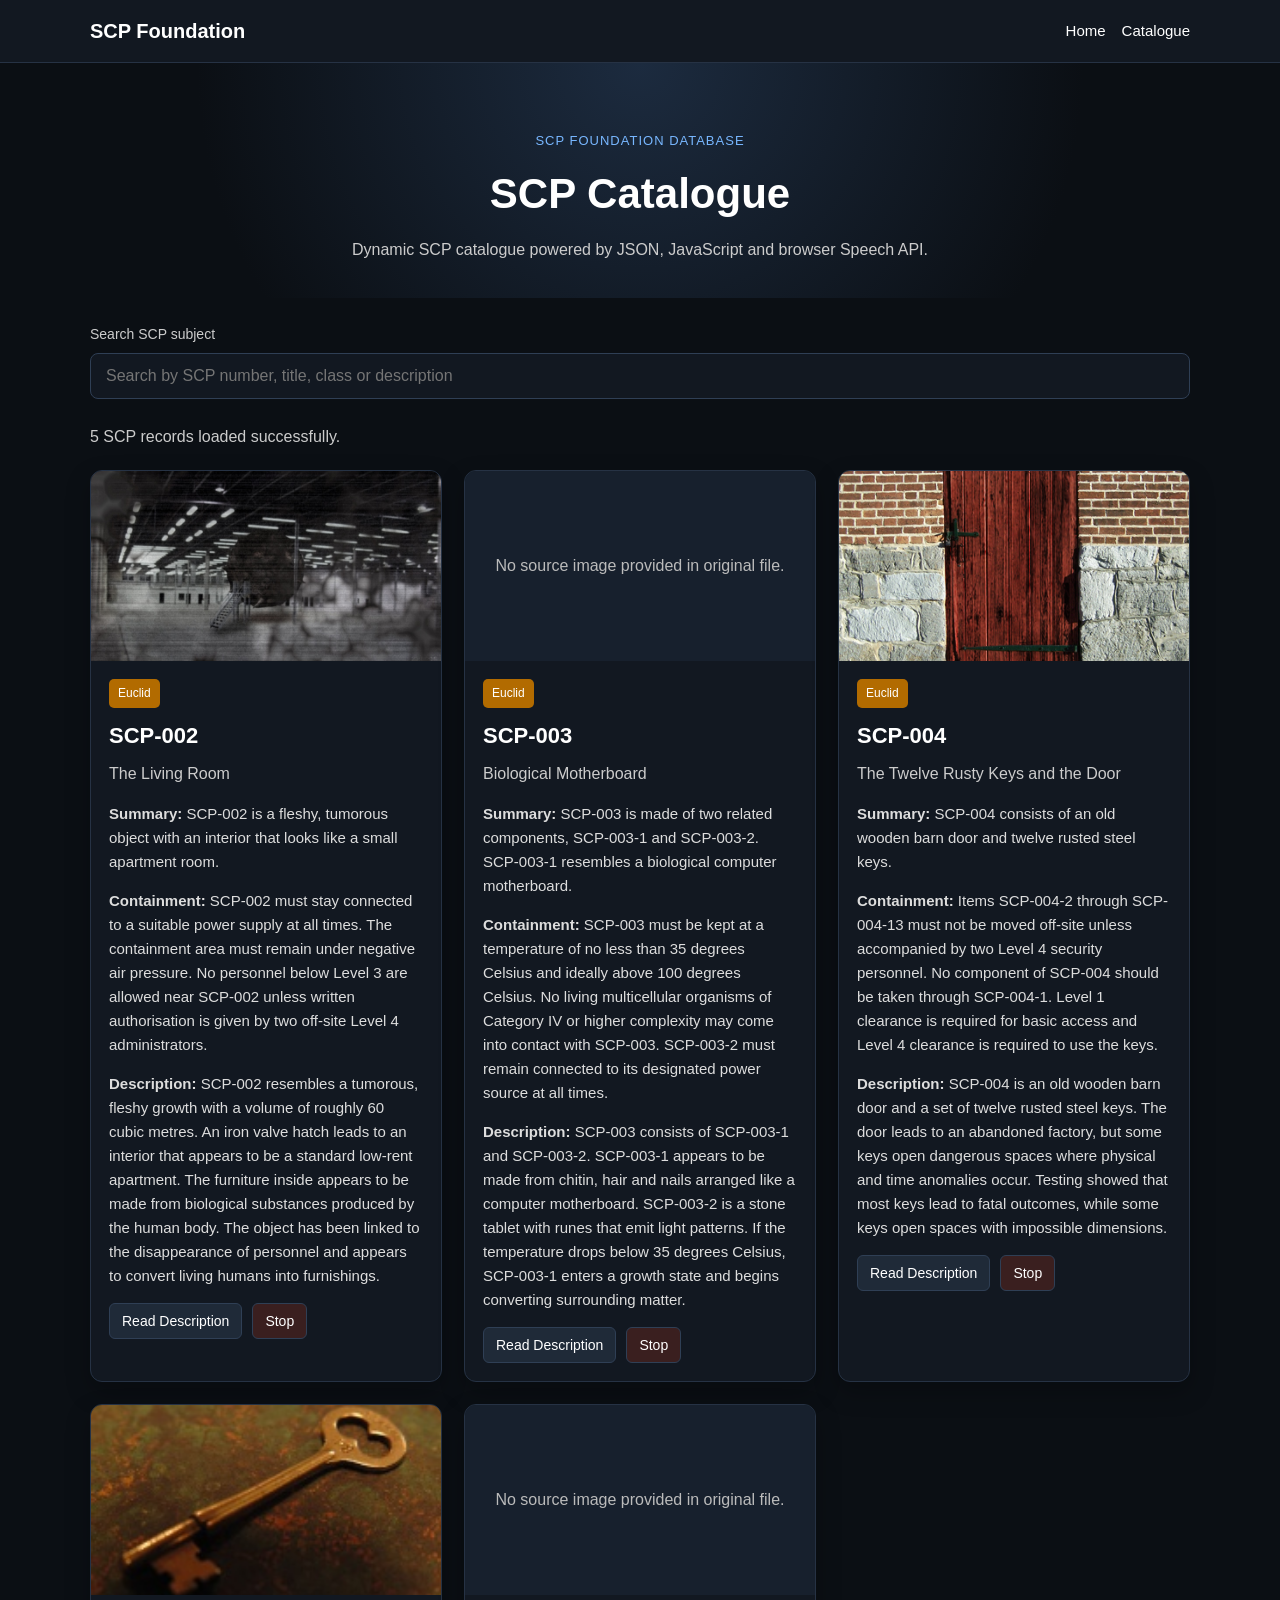
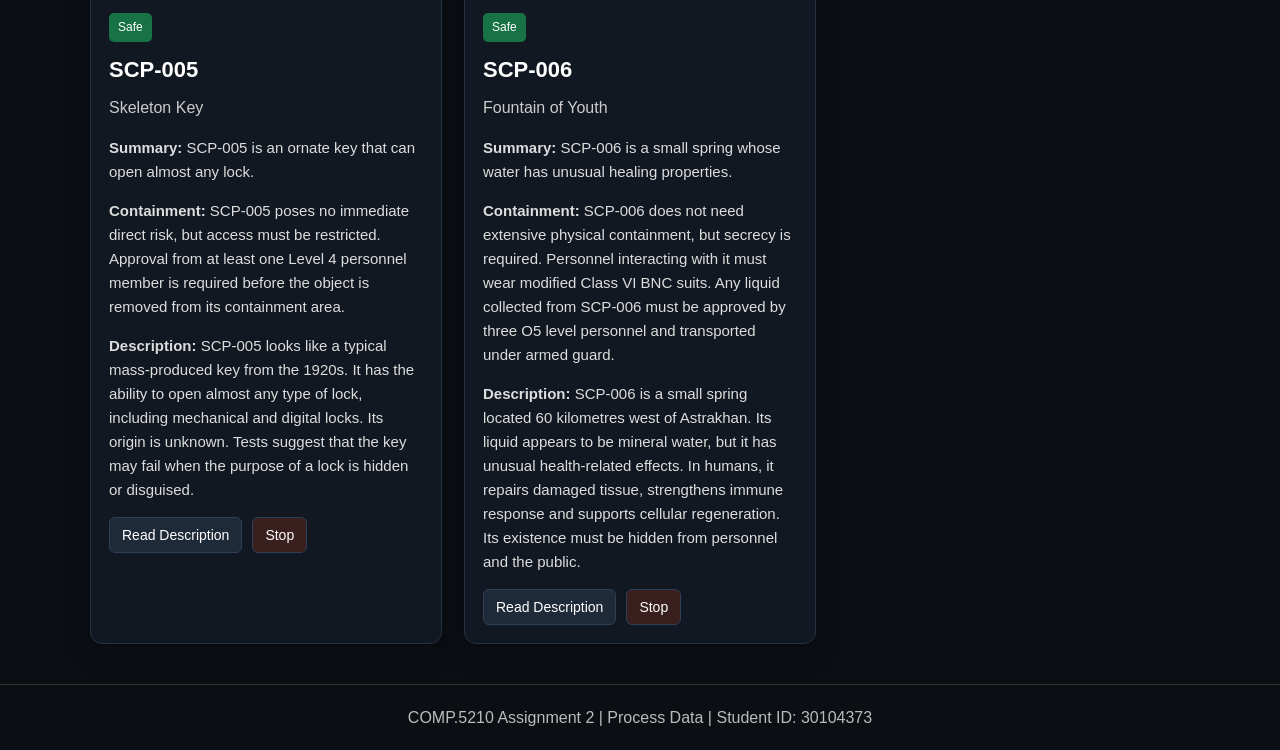
<file: index.html>
<!DOCTYPE html>
<html lang="en">
<head>
  <meta charset="UTF-8">
  <meta name="viewport" content="width=device-width, initial-scale=1.0">
  <title>SCP Foundation Catalogue</title>
  <meta name="description" content="Modern SCP catalogue using JSON, JavaScript and Speech API">
  <link rel="stylesheet" href="css/style.css">
</head>

<body>

<header class="site-header">
  <div class="container header-row">
    <a class="brand" href="index.html">SCP Foundation</a>

    <button class="menu-toggle" type="button" aria-label="Open navigation" aria-expanded="false">
      Menu
    </button>

    <nav class="site-nav">
      <ul>
        <li><a href="index.html">Home</a></li>
        <li><a href="#scp-container">Catalogue</a></li>
      </ul>
    </nav>
  </div>
</header>

<main>
  <section class="hero">
    <div class="container">
      <p class="eyebrow">SCP Foundation Database</p>
      <h1>SCP Catalogue</h1>
      <p class="lead">
        Dynamic SCP catalogue powered by JSON, JavaScript and browser Speech API.
      </p>
    </div>
  </section>

  <section class="container controls-section">
    <label for="searchInput" class="search-label">Search SCP subject</label>
    <input 
      type="search" 
      id="searchInput" 
      class="search-input" 
      placeholder="Search by SCP number, title, class or description"
    >
  </section>

  <section class="container">
    <div id="statusMessage" class="status-message">Loading SCP records...</div>
    <div class="cards" id="scp-container"></div>
  </section>
</main>

<footer class="site-footer">
  <div class="container">
    COMP.5210 Assignment 2 | Process Data | Student ID: 30104373
  </div>
</footer>

<script src="js/script.js"></script>

</body>
</html>
</file>
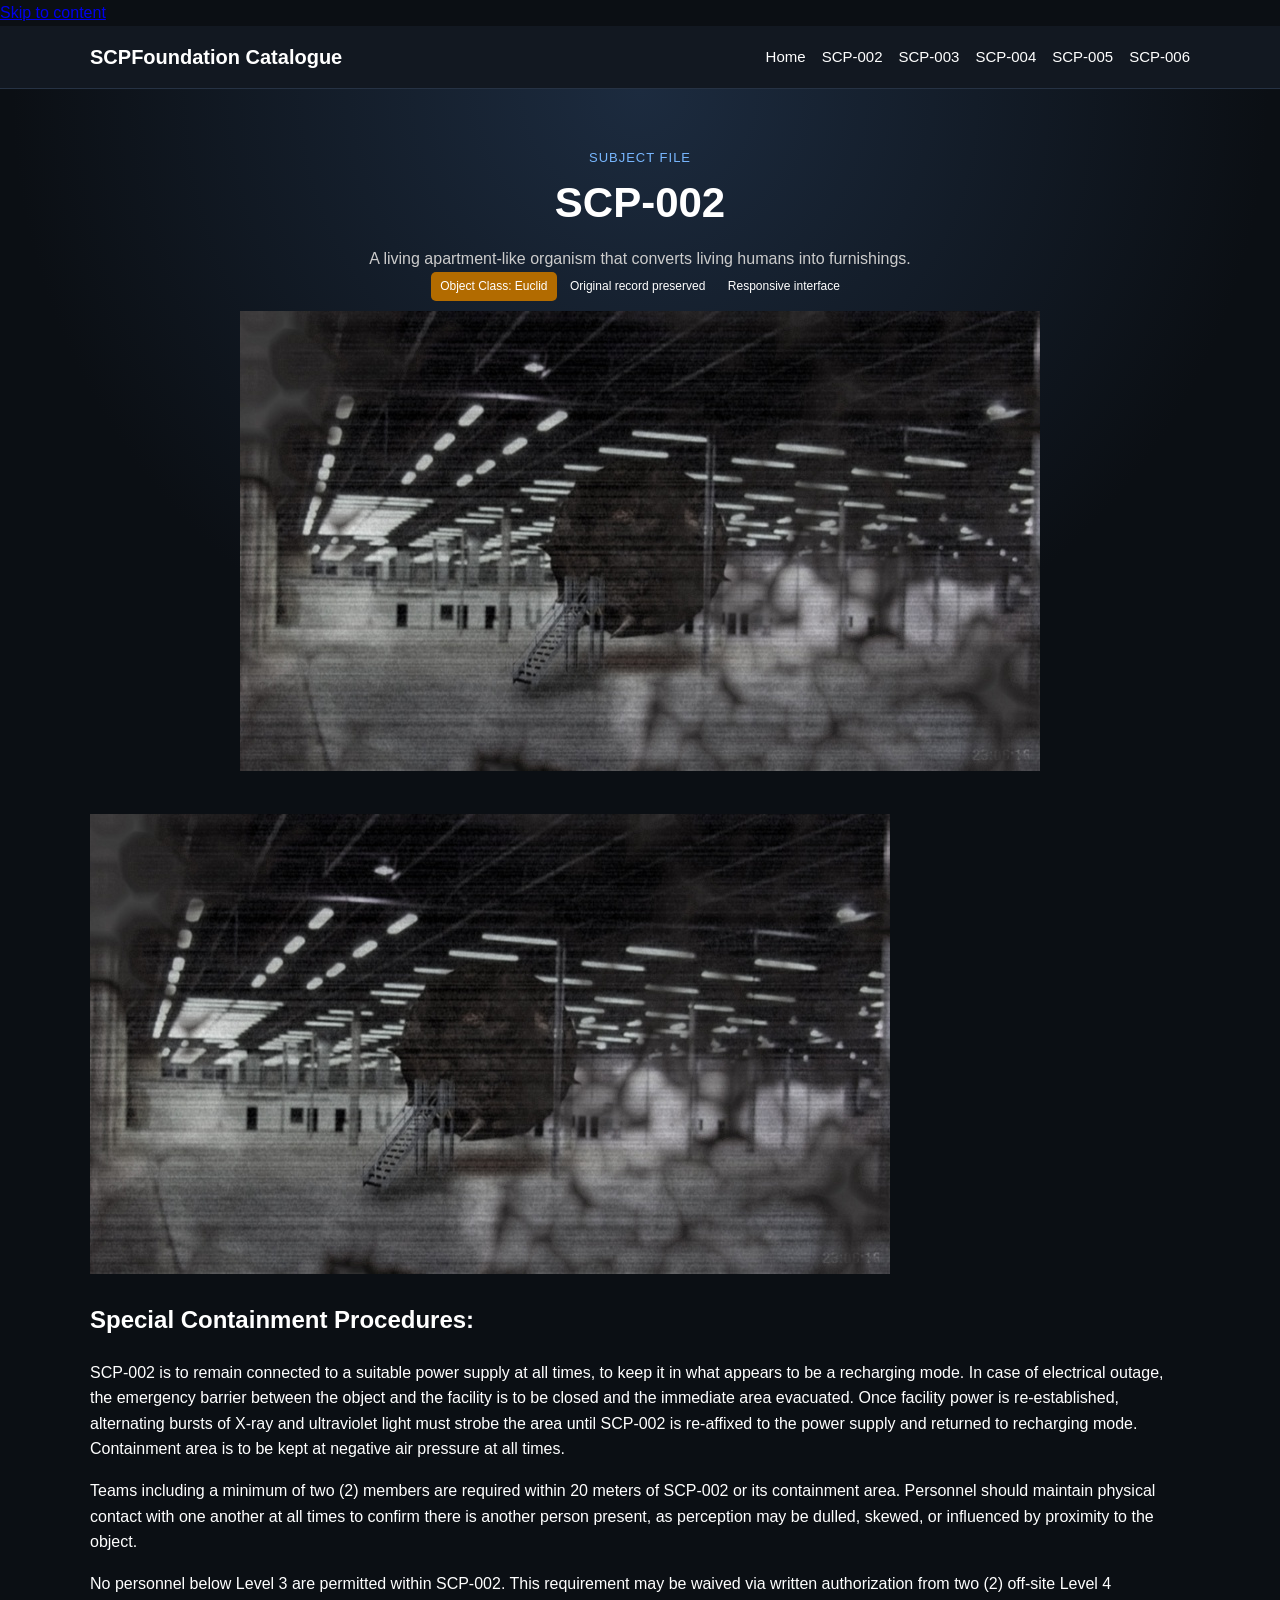
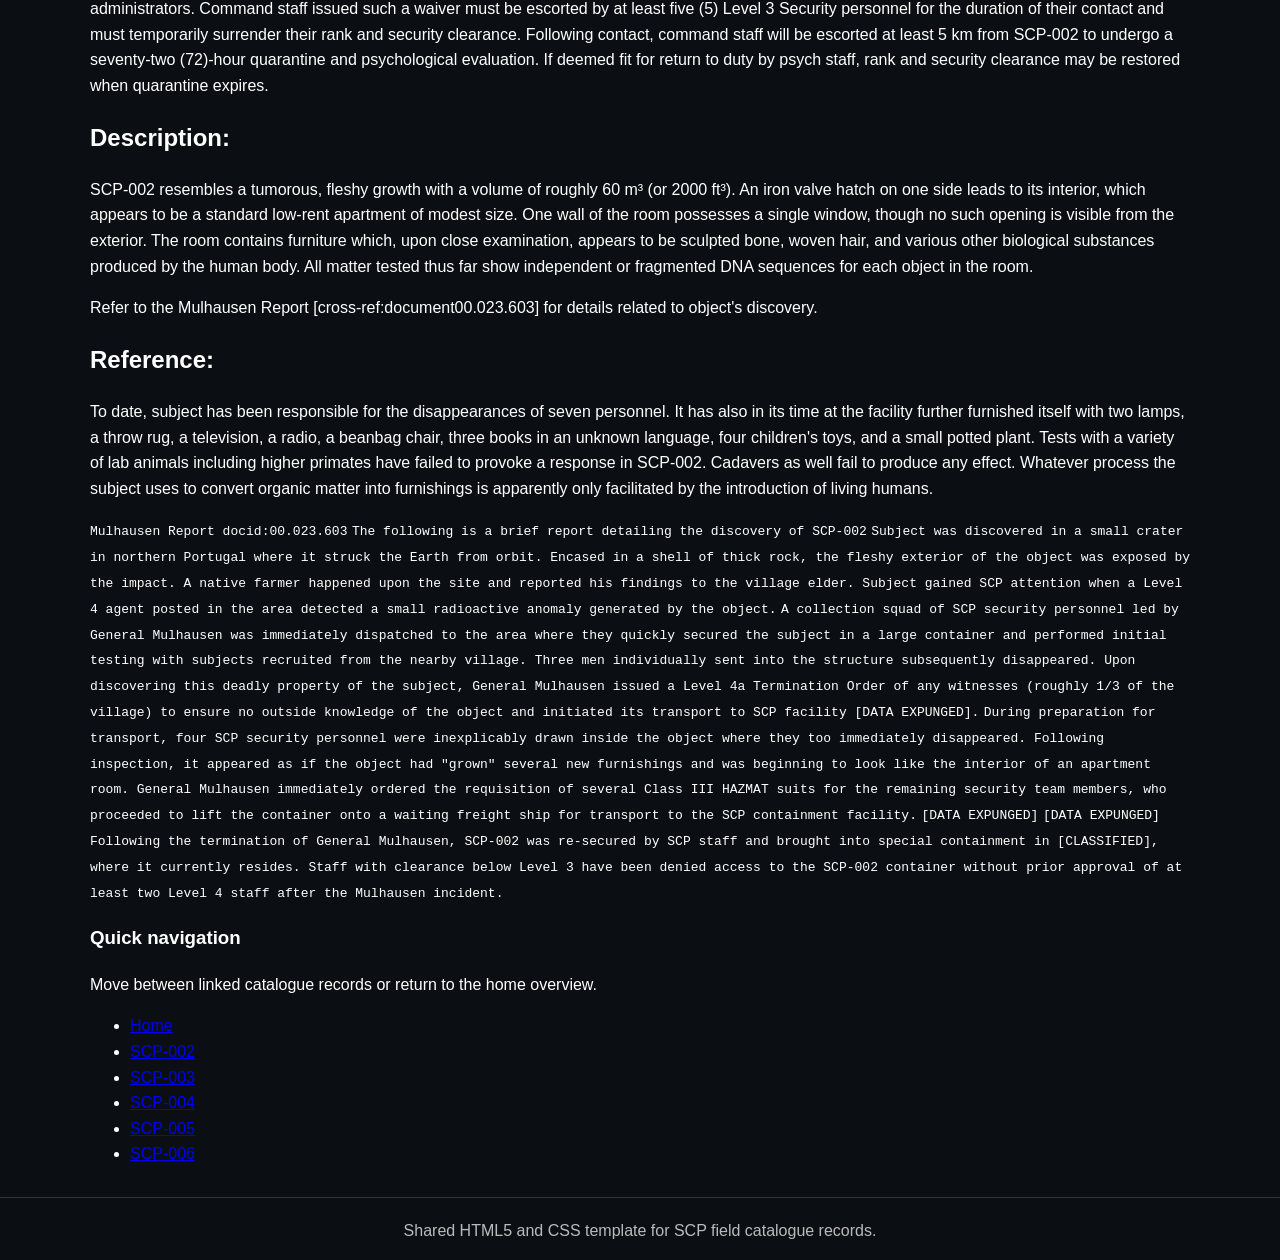
<file: scp-002.html>
<!DOCTYPE html>
<html lang="en">
<head>
  <meta charset="UTF-8">
  <meta name="viewport" content="width=device-width, initial-scale=1.0">
  <title>SCP-002 - SCP Foundation Catalogue</title>
  <meta name="description" content="A living apartment-like organism that converts living humans into furnishings.">
  <link rel="stylesheet" href="css/style.css">
</head>
<body>
<a class="skip-link" href="#main-content">Skip to content</a>
<header class="site-header">
  <div class="container header-row">
    <a class="brand" href="index.html"><span class="brand-mark">SCP</span><span>Foundation Catalogue</span></a>
    <button class="menu-toggle" type="button" aria-expanded="false" aria-controls="site-nav">Menu</button>
    <nav class="site-nav" id="site-nav" aria-label="Primary">
      <ul><li><a class="" href="index.html">Home</a></li>
<li><a class="active" href="scp-002.html">SCP-002</a></li>
<li><a class="" href="scp-003.html">SCP-003</a></li>
<li><a class="" href="scp-004.html">SCP-004</a></li>
<li><a class="" href="scp-005.html">SCP-005</a></li>
<li><a class="" href="scp-006.html">SCP-006</a></li></ul>
    </nav>
  </div>
</header>
<main id="main-content">
  <section class="hero">
    <div class="container hero-grid">
      <div class="hero-copy panel">
        <span class="eyebrow">Subject file</span>
        <h1>SCP-002</h1>
        <p class="lead">A living apartment-like organism that converts living humans into furnishings.</p>
        <div class="hero-meta">
          <span class="badge euclid">Object Class: Euclid</span>
          <span class="badge">Original record preserved</span>
          <span class="badge">Responsive interface</span>
        </div>
      </div>
      <div class="hero-visual panel">
        <img src="images/800px-SCP002.jpg" alt="SCP-002 visual">
      </div>
    </div>
  </section>
  <section class="section">
    <div class="container content-wrap">
      <article class="content-panel panel">
        <figure class="panel" style="padding:0; overflow:hidden; margin:0 0 1rem;"><img src="images/800px-SCP002.jpg" alt="800px SCP002"></figure>
<section id="special-containment-procedures"><h2>Special Containment Procedures:</h2>
<p>SCP-002 is to remain connected to a suitable power supply at all times, to keep it in what appears to be a recharging mode. In case of electrical outage, the emergency barrier between the object and the facility is to be closed and the immediate area evacuated. Once facility power is re-established, alternating bursts of X-ray and ultraviolet light must strobe the area until SCP-002 is re-affixed to the power supply and returned to recharging mode. Containment area is to be kept at negative air pressure at all times.</p>
<p>Teams including a minimum of two (2) members are required within 20 meters of SCP-002 or its containment area. Personnel should maintain physical contact with one another at all times to confirm there is another person present, as perception may be dulled, skewed, or influenced by proximity to the object.</p>
<p>No personnel below Level 3 are permitted within SCP-002. This requirement may be waived via written authorization from two (2) off-site Level 4 administrators. Command staff issued such a waiver must be escorted by at least five (5) Level 3 Security personnel for the duration of their contact and must temporarily surrender their rank and security clearance. Following contact, command staff will be escorted at least 5 km from SCP-002 to undergo a seventy-two (72)-hour quarantine and psychological evaluation. If deemed fit for return to duty by psych staff, rank and security clearance may be restored when quarantine expires.</p>
</section>
<section id="description"><h2>Description:</h2>
<p>SCP-002 resembles a tumorous, fleshy growth with a volume of roughly 60 m³ (or 2000 ft³). An iron valve hatch on one side leads to its interior, which appears to be a standard low-rent apartment of modest size. One wall of the room possesses a single window, though no such opening is visible from the exterior. The room contains furniture which, upon close examination, appears to be sculpted bone, woven hair, and various other biological substances produced by the human body. All matter tested thus far show independent or fragmented DNA sequences for each object in the room.</p>
<p>Refer to the Mulhausen Report [cross-ref:document00.023.603] for details related to object&#x27;s discovery.</p>
</section>
<section id="reference"><h2>Reference:</h2>
<p>To date, subject has been responsible for the disappearances of seven personnel. It has also in its time at the facility further furnished itself with two lamps, a throw rug, a television, a radio, a beanbag chair, three books in an unknown language, four children&#x27;s toys, and a small potted plant. Tests with a variety of lab animals including higher primates have failed to provoke a response in SCP-002. Cadavers as well fail to produce any effect. Whatever process the subject uses to convert organic matter into furnishings is apparently only facilitated by the introduction of living humans.</p>
<code>Mulhausen Report docid:00.023.603</code>
<code>The following is a brief report detailing the discovery of SCP-002</code>
<code>Subject was discovered in a small crater in northern Portugal where it struck the Earth from orbit. Encased in a shell of thick rock, the fleshy exterior of the object was exposed by the impact. A native farmer happened upon the site and reported his findings to the village elder. Subject gained SCP attention when a Level 4 agent posted in the area detected a small radioactive anomaly generated by the object.</code>
<code>A collection squad of SCP security personnel led by General Mulhausen was immediately dispatched to the area where they quickly secured the subject in a large container and performed initial testing with subjects recruited from the nearby village. Three men individually sent into the structure subsequently disappeared. Upon discovering this deadly property of the subject, General Mulhausen issued a Level 4a Termination Order of any witnesses (roughly 1/3 of the village) to ensure no outside knowledge of the object and initiated its transport to SCP facility [DATA EXPUNGED].</code>
<code>During preparation for transport, four SCP security personnel were inexplicably drawn inside the object where they too immediately disappeared. Following inspection, it appeared as if the object had &quot;grown&quot; several new furnishings and was beginning to look like the interior of an apartment room. General Mulhausen immediately ordered the requisition of several Class III HAZMAT suits for the remaining security team members, who proceeded to lift the container onto a waiting freight ship for transport to the SCP containment facility.</code>
<code>[DATA EXPUNGED]</code>
<code>[DATA EXPUNGED]</code>
<code>Following the termination of General Mulhausen, SCP-002 was re-secured by SCP staff and brought into special containment in [CLASSIFIED], where it currently resides. Staff with clearance below Level 3 have been denied access to the SCP-002 container without prior approval of at least two Level 4 staff after the Mulhausen incident.</code>
</section>
      </article>
      <aside class="sidebar panel">
        <h3>Quick navigation</h3>
        <p>Move between linked catalogue records or return to the home overview.</p>
        <ul>
          <li><a href="index.html">Home</a></li><li><a href="scp-002.html">SCP-002</a></li><li><a href="scp-003.html">SCP-003</a></li><li><a href="scp-004.html">SCP-004</a></li><li><a href="scp-005.html">SCP-005</a></li><li><a href="scp-006.html">SCP-006</a></li>
        </ul>
      </aside>
    </div>
  </section>
</main>
<footer class="site-footer">
  <div class="container">Shared HTML5 and CSS template for SCP field catalogue records.</div>
</footer>
<script src="js/script.js"></script>
</body>
</html>
</file>
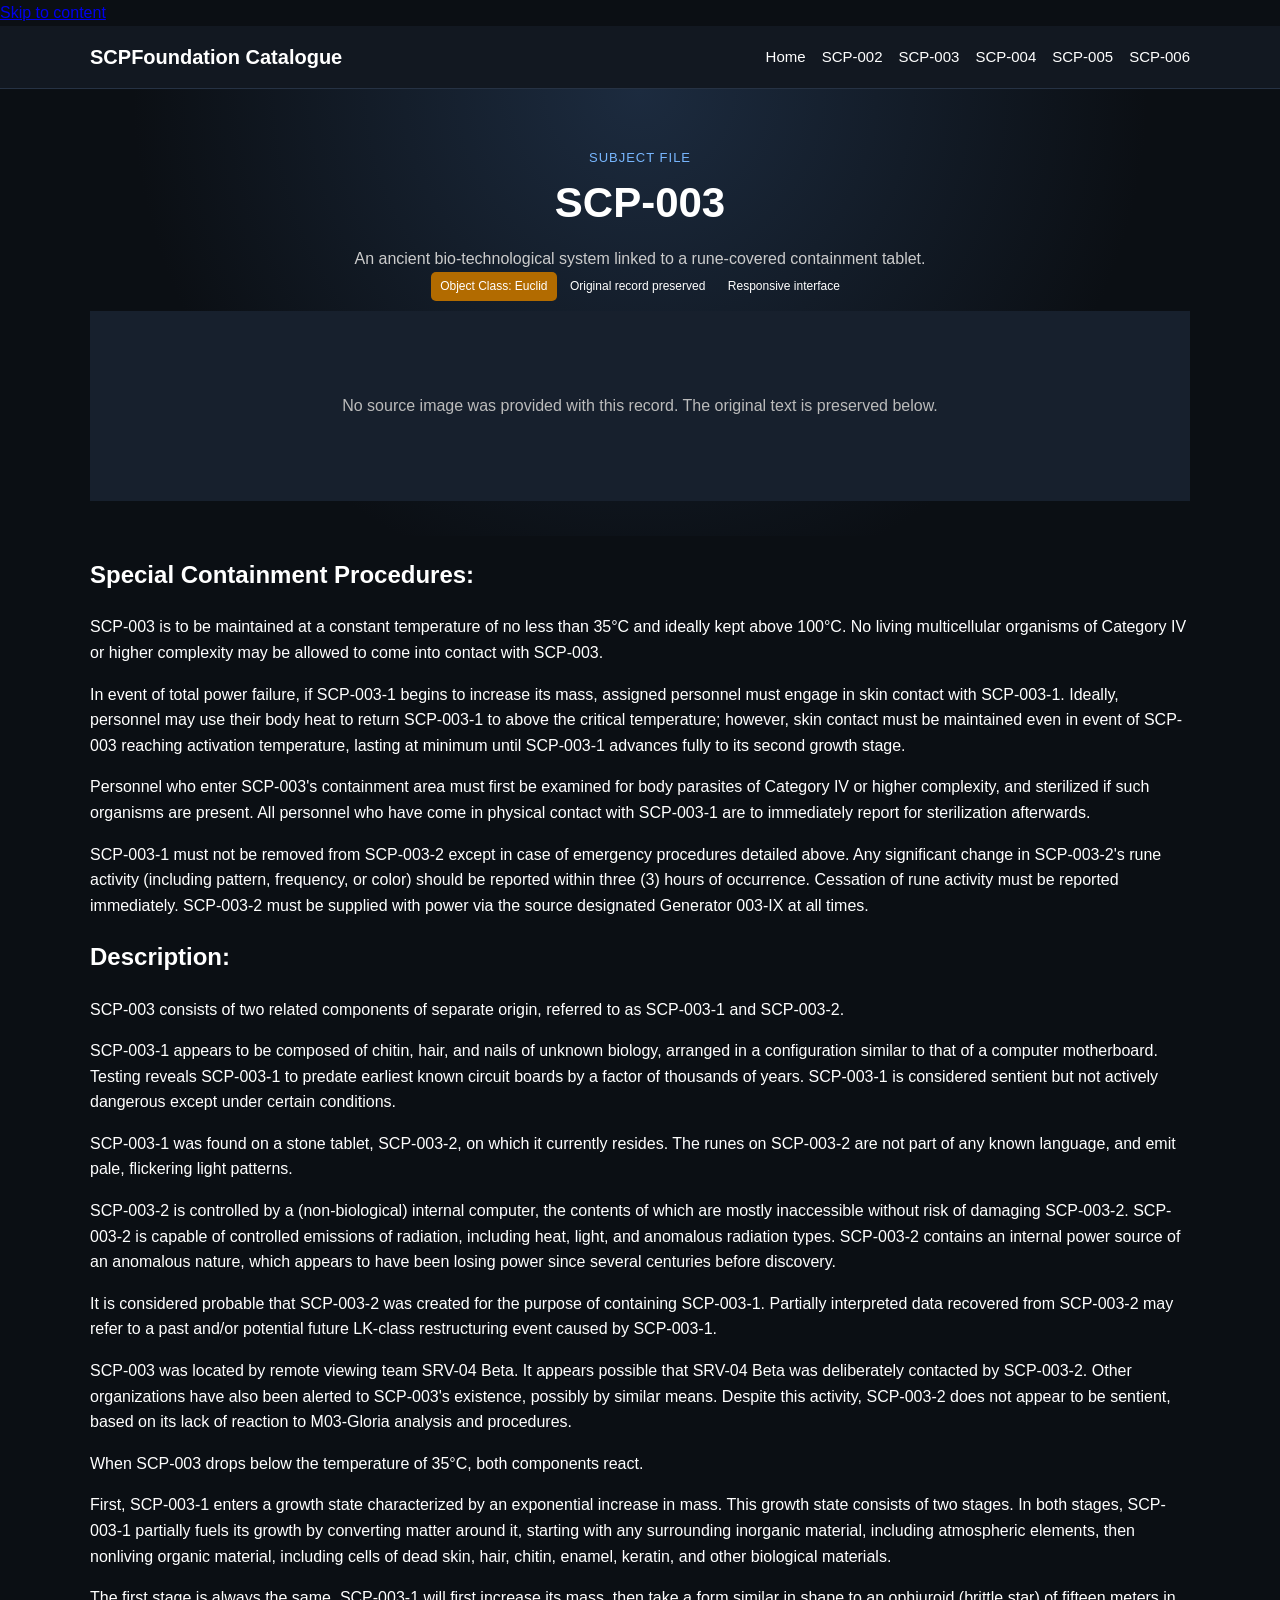
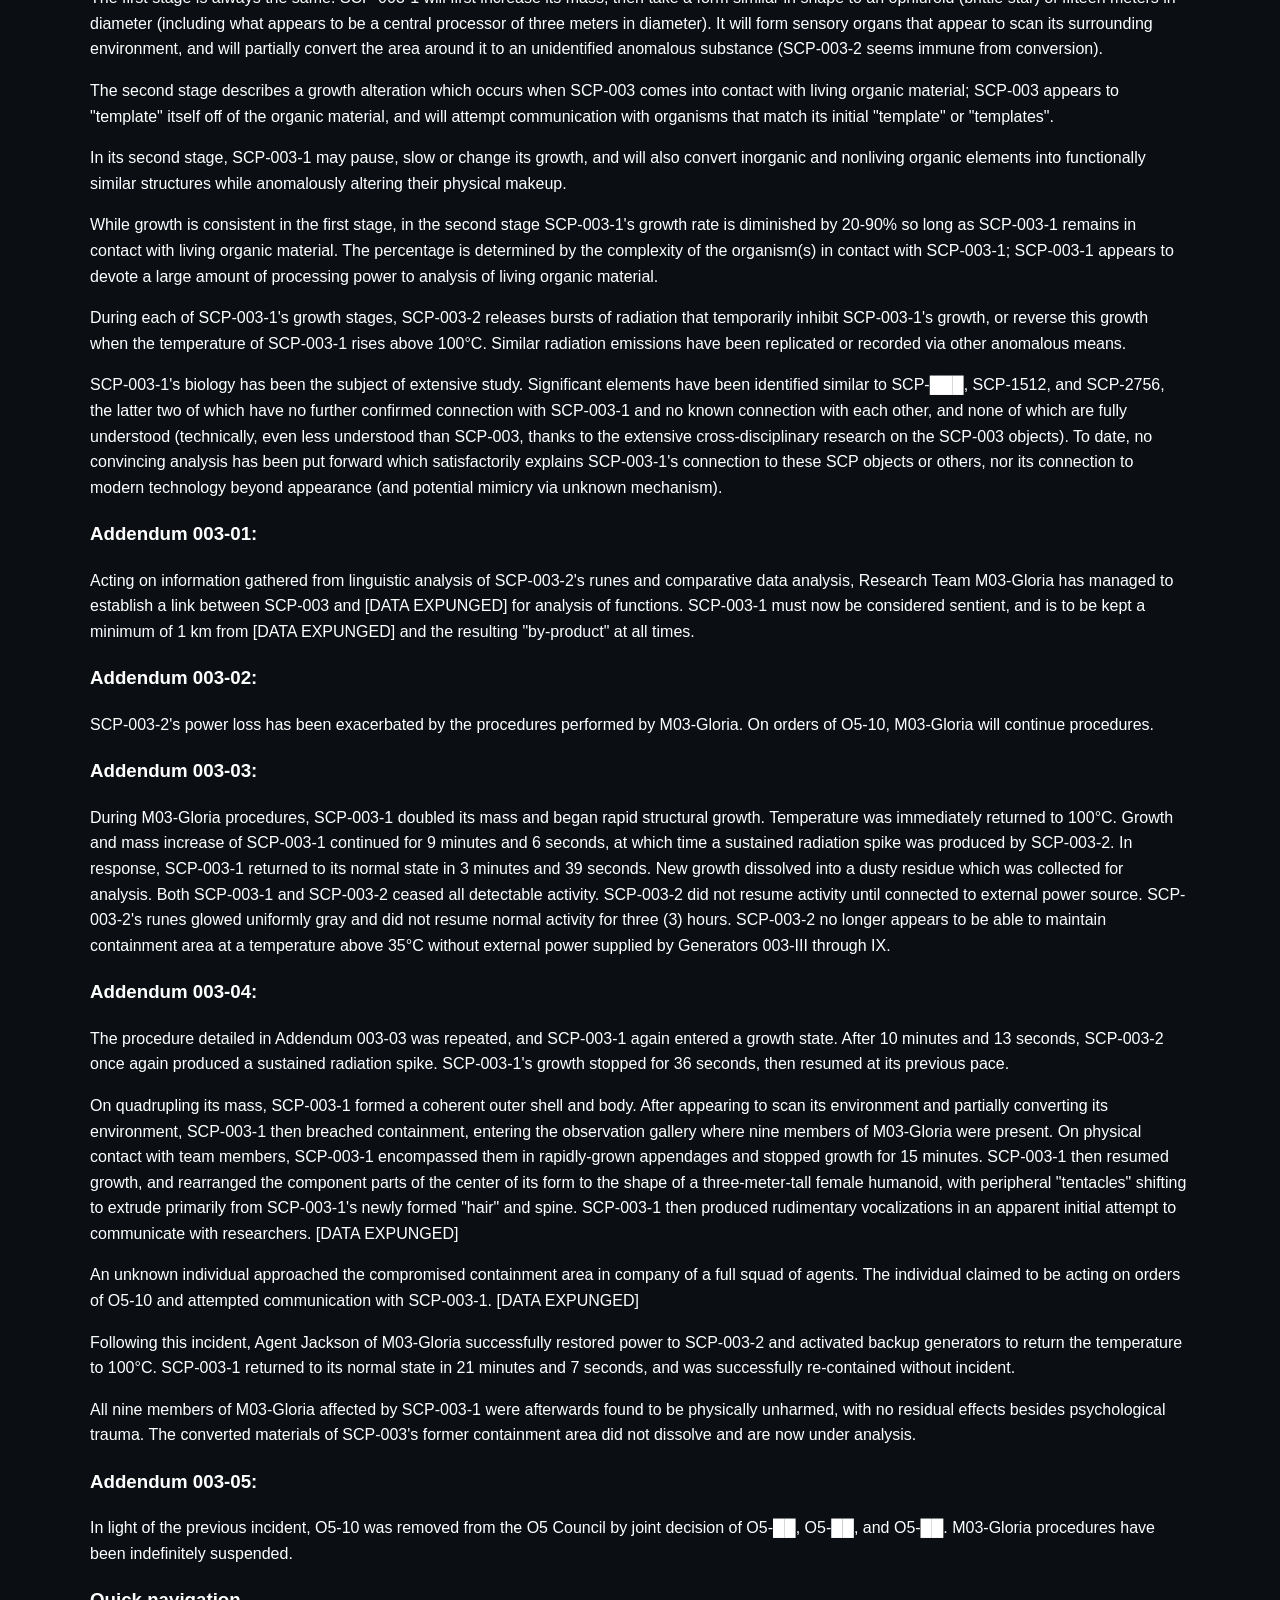
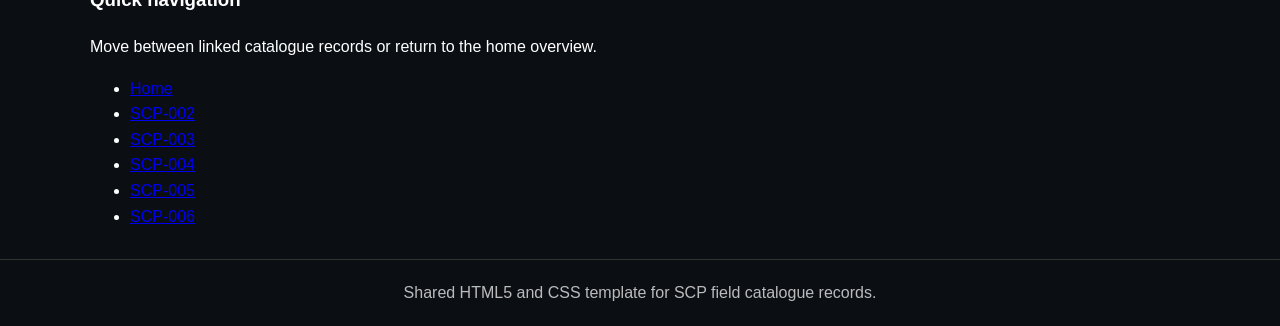
<file: scp-003.html>
<!DOCTYPE html>
<html lang="en">
<head>
  <meta charset="UTF-8">
  <meta name="viewport" content="width=device-width, initial-scale=1.0">
  <title>SCP-003 - SCP Foundation Catalogue</title>
  <meta name="description" content="An ancient bio-technological system linked to a rune-covered containment tablet.">
  <link rel="stylesheet" href="css/style.css">
</head>
<body>
<a class="skip-link" href="#main-content">Skip to content</a>
<header class="site-header">
  <div class="container header-row">
    <a class="brand" href="index.html"><span class="brand-mark">SCP</span><span>Foundation Catalogue</span></a>
    <button class="menu-toggle" type="button" aria-expanded="false" aria-controls="site-nav">Menu</button>
    <nav class="site-nav" id="site-nav" aria-label="Primary">
      <ul><li><a class="" href="index.html">Home</a></li>
<li><a class="" href="scp-002.html">SCP-002</a></li>
<li><a class="active" href="scp-003.html">SCP-003</a></li>
<li><a class="" href="scp-004.html">SCP-004</a></li>
<li><a class="" href="scp-005.html">SCP-005</a></li>
<li><a class="" href="scp-006.html">SCP-006</a></li></ul>
    </nav>
  </div>
</header>
<main id="main-content">
  <section class="hero">
    <div class="container hero-grid">
      <div class="hero-copy panel">
        <span class="eyebrow">Subject file</span>
        <h1>SCP-003</h1>
        <p class="lead">An ancient bio-technological system linked to a rune-covered containment tablet.</p>
        <div class="hero-meta">
          <span class="badge euclid">Object Class: Euclid</span>
          <span class="badge">Original record preserved</span>
          <span class="badge">Responsive interface</span>
        </div>
      </div>
      <div class="hero-visual panel">
        <div class="image-placeholder">No source image was provided with this record. The original text is preserved below.</div>
      </div>
    </div>
  </section>
  <section class="section">
    <div class="container content-wrap">
      <article class="content-panel panel">
        <section id="special-containment-procedures"><h2>Special Containment Procedures:</h2>
<p>SCP-003 is to be maintained at a constant temperature of no less than 35°C and ideally kept above 100°C. No living multicellular organisms of Category IV or higher complexity may be allowed to come into contact with SCP-003.</p>
<p>In event of total power failure, if SCP-003-1 begins to increase its mass, assigned personnel must engage in skin contact with SCP-003-1. Ideally, personnel may use their body heat to return SCP-003-1 to above the critical temperature; however, skin contact must be maintained even in event of SCP-003 reaching activation temperature, lasting at minimum until SCP-003-1 advances fully to its second growth stage.</p>
<p>Personnel who enter SCP-003&#x27;s containment area must first be examined for body parasites of Category IV or higher complexity, and sterilized if such organisms are present. All personnel who have come in physical contact with SCP-003-1 are to immediately report for sterilization afterwards.</p>
<p>SCP-003-1 must not be removed from SCP-003-2 except in case of emergency procedures detailed above. Any significant change in SCP-003-2&#x27;s rune activity (including pattern, frequency, or color) should be reported within three (3) hours of occurrence. Cessation of rune activity must be reported immediately. SCP-003-2 must be supplied with power via the source designated Generator 003-IX at all times.</p>
</section>
<section id="description"><h2>Description:</h2>
<p>SCP-003 consists of two related components of separate origin, referred to as SCP-003-1 and SCP-003-2.</p>
<p>SCP-003-1 appears to be composed of chitin, hair, and nails of unknown biology, arranged in a configuration similar to that of a computer motherboard. Testing reveals SCP-003-1 to predate earliest known circuit boards by a factor of thousands of years. SCP-003-1 is considered sentient but not actively dangerous except under certain conditions.</p>
<p>SCP-003-1 was found on a stone tablet, SCP-003-2, on which it currently resides. The runes on SCP-003-2 are not part of any known language, and emit pale, flickering light patterns.</p>
<p>SCP-003-2 is controlled by a (non-biological) internal computer, the contents of which are mostly inaccessible without risk of damaging SCP-003-2. SCP-003-2 is capable of controlled emissions of radiation, including heat, light, and anomalous radiation types. SCP-003-2 contains an internal power source of an anomalous nature, which appears to have been losing power since several centuries before discovery.</p>
<p>It is considered probable that SCP-003-2 was created for the purpose of containing SCP-003-1. Partially interpreted data recovered from SCP-003-2 may refer to a past and/or potential future LK-class restructuring event caused by SCP-003-1.</p>
<p>SCP-003 was located by remote viewing team SRV-04 Beta. It appears possible that SRV-04 Beta was deliberately contacted by SCP-003-2. Other organizations have also been alerted to SCP-003&#x27;s existence, possibly by similar means. Despite this activity, SCP-003-2 does not appear to be sentient, based on its lack of reaction to M03-Gloria analysis and procedures.</p>
<p>When SCP-003 drops below the temperature of 35°C, both components react.</p>
<p>First, SCP-003-1 enters a growth state characterized by an exponential increase in mass. This growth state consists of two stages. In both stages, SCP-003-1 partially fuels its growth by converting matter around it, starting with any surrounding inorganic material, including atmospheric elements, then nonliving organic material, including cells of dead skin, hair, chitin, enamel, keratin, and other biological materials.</p>
<p>The first stage is always the same. SCP-003-1 will first increase its mass, then take a form similar in shape to an ophiuroid (brittle star) of fifteen meters in diameter (including what appears to be a central processor of three meters in diameter). It will form sensory organs that appear to scan its surrounding environment, and will partially convert the area around it to an unidentified anomalous substance (SCP-003-2 seems immune from conversion).</p>
<p>The second stage describes a growth alteration which occurs when SCP-003 comes into contact with living organic material; SCP-003 appears to &quot;template&quot; itself off of the organic material, and will attempt communication with organisms that match its initial &quot;template&quot; or &quot;templates&quot;.</p>
<p>In its second stage, SCP-003-1 may pause, slow or change its growth, and will also convert inorganic and nonliving organic elements into functionally similar structures while anomalously altering their physical makeup.</p>
<p>While growth is consistent in the first stage, in the second stage SCP-003-1&#x27;s growth rate is diminished by 20-90% so long as SCP-003-1 remains in contact with living organic material. The percentage is determined by the complexity of the organism(s) in contact with SCP-003-1; SCP-003-1 appears to devote a large amount of processing power to analysis of living organic material.</p>
<p>During each of SCP-003-1&#x27;s growth stages, SCP-003-2 releases bursts of radiation that temporarily inhibit SCP-003-1&#x27;s growth, or reverse this growth when the temperature of SCP-003-1 rises above 100°C. Similar radiation emissions have been replicated or recorded via other anomalous means.</p>
<p>SCP-003-1&#x27;s biology has been the subject of extensive study. Significant elements have been identified similar to SCP-███, SCP-1512, and SCP-2756, the latter two of which have no further confirmed connection with SCP-003-1 and no known connection with each other, and none of which are fully understood (technically, even less understood than SCP-003, thanks to the extensive cross-disciplinary research on the SCP-003 objects). To date, no convincing analysis has been put forward which satisfactorily explains SCP-003-1&#x27;s connection to these SCP objects or others, nor its connection to modern technology beyond appearance (and potential mimicry via unknown mechanism).</p>
</section>
<section id="addendum-003-01"><h3>Addendum 003-01:</h3>
<p>Acting on information gathered from linguistic analysis of SCP-003-2&#x27;s runes and comparative data analysis, Research Team M03-Gloria has managed to establish a link between SCP-003 and [DATA EXPUNGED] for analysis of functions. SCP-003-1 must now be considered sentient, and is to be kept a minimum of 1 km from [DATA EXPUNGED] and the resulting &quot;by-product&quot; at all times.</p>
</section>
<section id="addendum-003-02"><h3>Addendum 003-02:</h3>
<p>SCP-003-2&#x27;s power loss has been exacerbated by the procedures performed by M03-Gloria. On orders of O5-10, M03-Gloria will continue procedures.</p>
</section>
<section id="addendum-003-03"><h3>Addendum 003-03:</h3>
<p>During M03-Gloria procedures, SCP-003-1 doubled its mass and began rapid structural growth. Temperature was immediately returned to 100°C. Growth and mass increase of SCP-003-1 continued for 9 minutes and 6 seconds, at which time a sustained radiation spike was produced by SCP-003-2. In response, SCP-003-1 returned to its normal state in 3 minutes and 39 seconds. New growth dissolved into a dusty residue which was collected for analysis. Both SCP-003-1 and SCP-003-2 ceased all detectable activity. SCP-003-2 did not resume activity until connected to external power source. SCP-003-2&#x27;s runes glowed uniformly gray and did not resume normal activity for three (3) hours. SCP-003-2 no longer appears to be able to maintain containment area at a temperature above 35°C without external power supplied by Generators 003-III through IX.</p>
</section>
<section id="addendum-003-04"><h3>Addendum 003-04:</h3>
<p>The procedure detailed in Addendum 003-03 was repeated, and SCP-003-1 again entered a growth state. After 10 minutes and 13 seconds, SCP-003-2 once again produced a sustained radiation spike. SCP-003-1&#x27;s growth stopped for 36 seconds, then resumed at its previous pace.</p>
<p>On quadrupling its mass, SCP-003-1 formed a coherent outer shell and body. After appearing to scan its environment and partially converting its environment, SCP-003-1 then breached containment, entering the observation gallery where nine members of M03-Gloria were present. On physical contact with team members, SCP-003-1 encompassed them in rapidly-grown appendages and stopped growth for 15 minutes. SCP-003-1 then resumed growth, and rearranged the component parts of the center of its form to the shape of a three-meter-tall female humanoid, with peripheral &quot;tentacles&quot; shifting to extrude primarily from SCP-003-1&#x27;s newly formed &quot;hair&quot; and spine. SCP-003-1 then produced rudimentary vocalizations in an apparent initial attempt to communicate with researchers. [DATA EXPUNGED]</p>
<p>An unknown individual approached the compromised containment area in company of a full squad of agents. The individual claimed to be acting on orders of O5-10 and attempted communication with SCP-003-1. [DATA EXPUNGED]</p>
<p>Following this incident, Agent Jackson of M03-Gloria successfully restored power to SCP-003-2 and activated backup generators to return the temperature to 100°C. SCP-003-1 returned to its normal state in 21 minutes and 7 seconds, and was successfully re-contained without incident.</p>
<p>All nine members of M03-Gloria affected by SCP-003-1 were afterwards found to be physically unharmed, with no residual effects besides psychological trauma. The converted materials of SCP-003&#x27;s former containment area did not dissolve and are now under analysis.</p>
</section>
<section id="addendum-003-05"><h3>Addendum 003-05:</h3>
<p>In light of the previous incident, O5-10 was removed from the O5 Council by joint decision of O5-██, O5-██, and O5-██. M03-Gloria procedures have been indefinitely suspended.</p>
</section>
      </article>
      <aside class="sidebar panel">
        <h3>Quick navigation</h3>
        <p>Move between linked catalogue records or return to the home overview.</p>
        <ul>
          <li><a href="index.html">Home</a></li><li><a href="scp-002.html">SCP-002</a></li><li><a href="scp-003.html">SCP-003</a></li><li><a href="scp-004.html">SCP-004</a></li><li><a href="scp-005.html">SCP-005</a></li><li><a href="scp-006.html">SCP-006</a></li>
        </ul>
      </aside>
    </div>
  </section>
</main>
<footer class="site-footer">
  <div class="container">Shared HTML5 and CSS template for SCP field catalogue records.</div>
</footer>
<script src="js/script.js"></script>
</body>
</html>
</file>
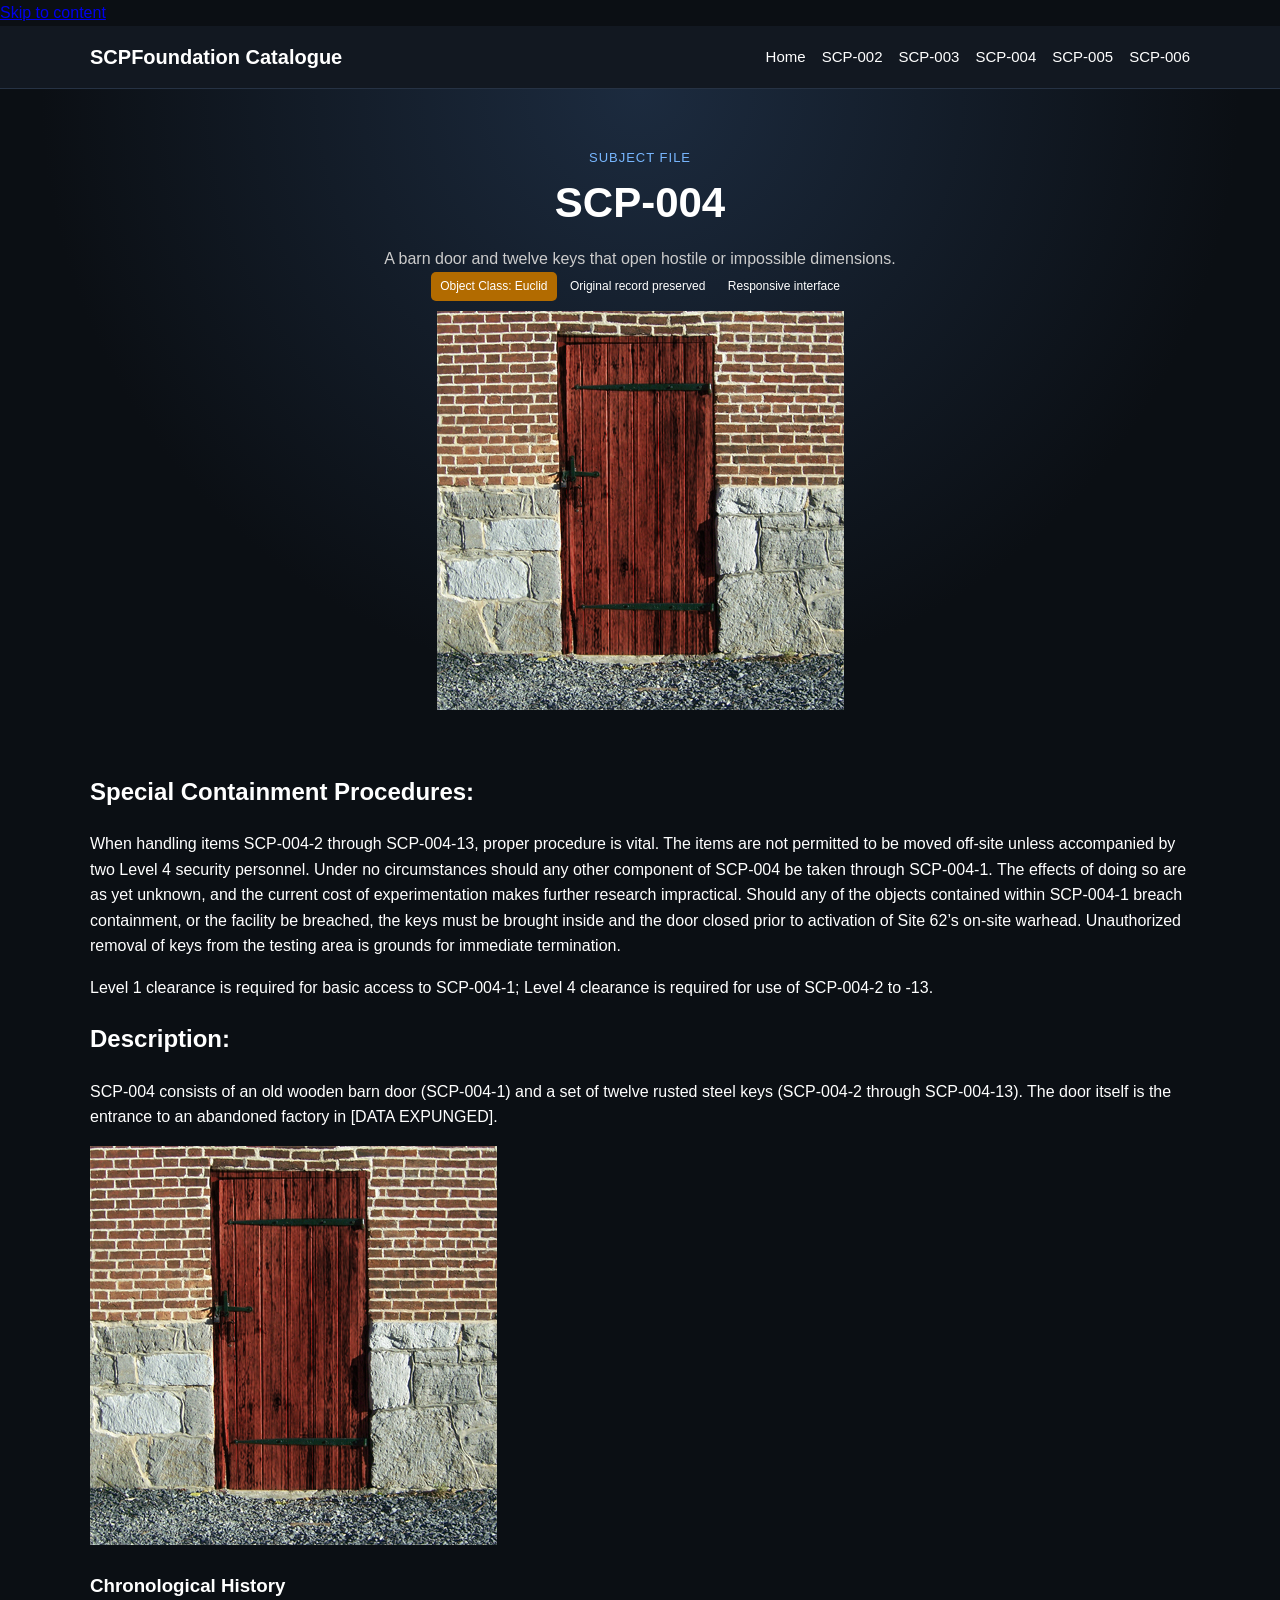
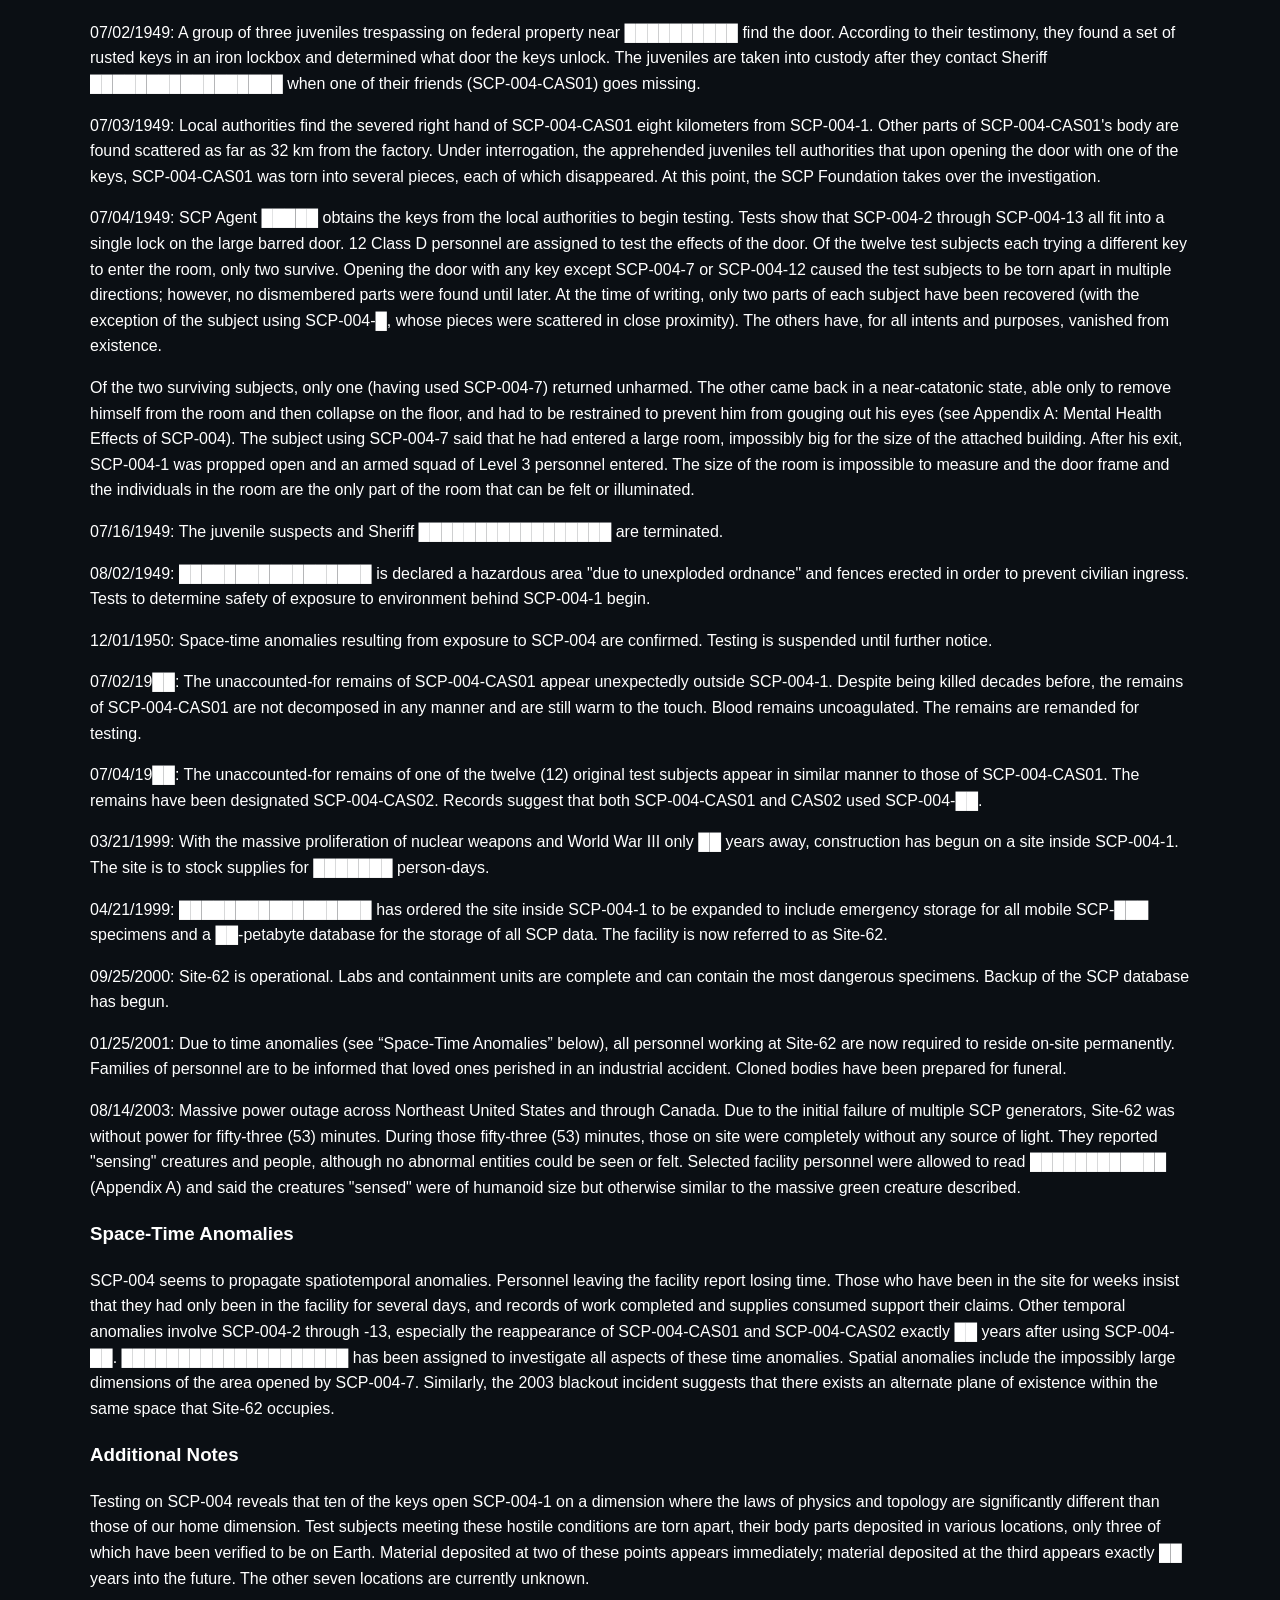
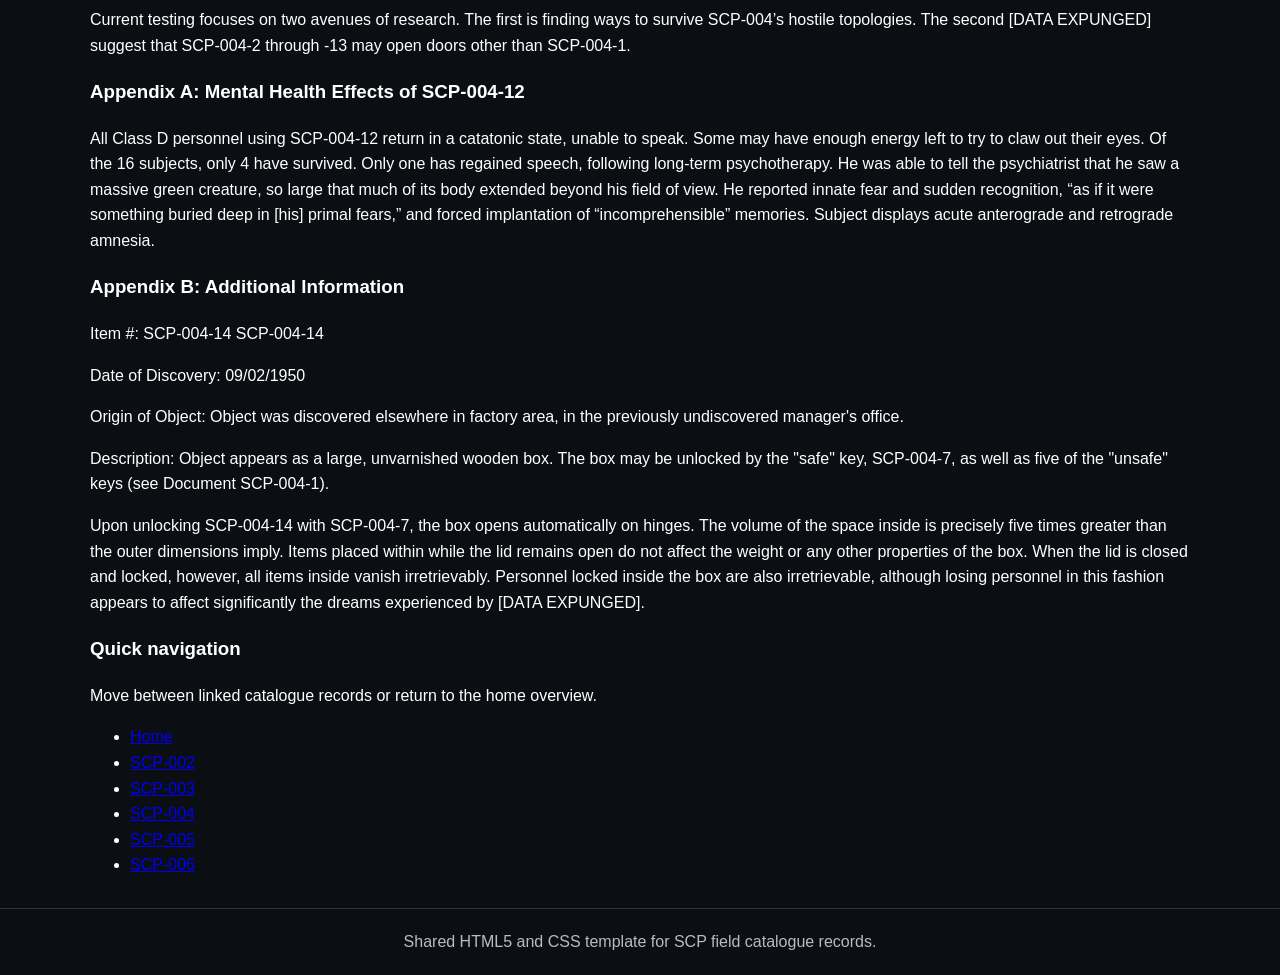
<file: scp-004.html>
<!DOCTYPE html>
<html lang="en">
<head>
  <meta charset="UTF-8">
  <meta name="viewport" content="width=device-width, initial-scale=1.0">
  <title>SCP-004 - SCP Foundation Catalogue</title>
  <meta name="description" content="A barn door and twelve keys that open hostile or impossible dimensions.">
  <link rel="stylesheet" href="css/style.css">
</head>
<body>
<a class="skip-link" href="#main-content">Skip to content</a>
<header class="site-header">
  <div class="container header-row">
    <a class="brand" href="index.html"><span class="brand-mark">SCP</span><span>Foundation Catalogue</span></a>
    <button class="menu-toggle" type="button" aria-expanded="false" aria-controls="site-nav">Menu</button>
    <nav class="site-nav" id="site-nav" aria-label="Primary">
      <ul><li><a class="" href="index.html">Home</a></li>
<li><a class="" href="scp-002.html">SCP-002</a></li>
<li><a class="" href="scp-003.html">SCP-003</a></li>
<li><a class="active" href="scp-004.html">SCP-004</a></li>
<li><a class="" href="scp-005.html">SCP-005</a></li>
<li><a class="" href="scp-006.html">SCP-006</a></li></ul>
    </nav>
  </div>
</header>
<main id="main-content">
  <section class="hero">
    <div class="container hero-grid">
      <div class="hero-copy panel">
        <span class="eyebrow">Subject file</span>
        <h1>SCP-004</h1>
        <p class="lead">A barn door and twelve keys that open hostile or impossible dimensions.</p>
        <div class="hero-meta">
          <span class="badge euclid">Object Class: Euclid</span>
          <span class="badge">Original record preserved</span>
          <span class="badge">Responsive interface</span>
        </div>
      </div>
      <div class="hero-visual panel">
        <img src="images/SCP004_door.jpg" alt="SCP-004 visual">
      </div>
    </div>
  </section>
  <section class="section">
    <div class="container content-wrap">
      <article class="content-panel panel">
        <section id="special-containment-procedures"><h2>Special Containment Procedures:</h2>
<p>When handling items SCP-004-2 through SCP-004-13, proper procedure is vital. The items are not permitted to be moved off-site unless accompanied by two Level 4 security personnel. Under no circumstances should any other component of SCP-004 be taken through SCP-004-1. The effects of doing so are as yet unknown, and the current cost of experimentation makes further research impractical. Should any of the objects contained within SCP-004-1 breach containment, or the facility be breached, the keys must be brought inside and the door closed prior to activation of Site 62’s on-site warhead. Unauthorized removal of keys from the testing area is grounds for immediate termination.</p>
<p>Level 1 clearance is required for basic access to SCP-004-1; Level 4 clearance is required for use of SCP-004-2 to -13.</p>
</section>
<section id="description"><h2>Description:</h2>
<p>SCP-004 consists of an old wooden barn door (SCP-004-1) and a set of twelve rusted steel keys (SCP-004-2 through SCP-004-13). The door itself is the entrance to an abandoned factory in [DATA EXPUNGED].</p>
<figure class="panel" style="padding:0; overflow:hidden; margin:0 0 1rem;"><img src="images/SCP004_door.jpg" alt="SCP004 door"></figure>
</section>
<section id="chronological-history"><h3>Chronological History</h3>
<p>07/02/1949: A group of three juveniles trespassing on federal property near ██████████ find the door. According to their testimony, they found a set of rusted keys in an iron lockbox and determined what door the keys unlock. The juveniles are taken into custody after they contact Sheriff █████████████████ when one of their friends (SCP-004-CAS01) goes missing.</p>
<p>07/03/1949: Local authorities find the severed right hand of SCP-004-CAS01 eight kilometers from SCP-004-1. Other parts of SCP-004-CAS01&#x27;s body are found scattered as far as 32 km from the factory. Under interrogation, the apprehended juveniles tell authorities that upon opening the door with one of the keys, SCP-004-CAS01 was torn into several pieces, each of which disappeared. At this point, the SCP Foundation takes over the investigation.</p>
<p>07/04/1949: SCP Agent █████ obtains the keys from the local authorities to begin testing. Tests show that SCP-004-2 through SCP-004-13 all fit into a single lock on the large barred door. 12 Class D personnel are assigned to test the effects of the door. Of the twelve test subjects each trying a different key to enter the room, only two survive. Opening the door with any key except SCP-004-7 or SCP-004-12 caused the test subjects to be torn apart in multiple directions; however, no dismembered parts were found until later. At the time of writing, only two parts of each subject have been recovered (with the exception of the subject using SCP-004-█, whose pieces were scattered in close proximity). The others have, for all intents and purposes, vanished from existence.</p>
<p>Of the two surviving subjects, only one (having used SCP-004-7) returned unharmed. The other came back in a near-catatonic state, able only to remove himself from the room and then collapse on the floor, and had to be restrained to prevent him from gouging out his eyes (see Appendix A: Mental Health Effects of SCP-004). The subject using SCP-004-7 said that he had entered a large room, impossibly big for the size of the attached building. After his exit, SCP-004-1 was propped open and an armed squad of Level 3 personnel entered. The size of the room is impossible to measure and the door frame and the individuals in the room are the only part of the room that can be felt or illuminated.</p>
<p>07/16/1949: The juvenile suspects and Sheriff █████████████████ are terminated.</p>
<p>08/02/1949: █████████████████ is declared a hazardous area &quot;due to unexploded ordnance&quot; and fences erected in order to prevent civilian ingress. Tests to determine safety of exposure to environment behind SCP-004-1 begin.</p>
<p>12/01/1950: Space-time anomalies resulting from exposure to SCP-004 are confirmed. Testing is suspended until further notice.</p>
<p>07/02/19██: The unaccounted-for remains of SCP-004-CAS01 appear unexpectedly outside SCP-004-1. Despite being killed decades before, the remains of SCP-004-CAS01 are not decomposed in any manner and are still warm to the touch. Blood remains uncoagulated. The remains are remanded for testing.</p>
<p>07/04/19██: The unaccounted-for remains of one of the twelve (12) original test subjects appear in similar manner to those of SCP-004-CAS01. The remains have been designated SCP-004-CAS02. Records suggest that both SCP-004-CAS01 and CAS02 used SCP-004-██.</p>
<p>03/21/1999: With the massive proliferation of nuclear weapons and World War III only ██ years away, construction has begun on a site inside SCP-004-1. The site is to stock supplies for ███████ person-days.</p>
<p>04/21/1999: █████████████████ has ordered the site inside SCP-004-1 to be expanded to include emergency storage for all mobile SCP-███ specimens and a ██-petabyte database for the storage of all SCP data. The facility is now referred to as Site-62.</p>
<p>09/25/2000: Site-62 is operational. Labs and containment units are complete and can contain the most dangerous specimens. Backup of the SCP database has begun.</p>
<p>01/25/2001: Due to time anomalies (see “Space-Time Anomalies” below), all personnel working at Site-62 are now required to reside on-site permanently. Families of personnel are to be informed that loved ones perished in an industrial accident. Cloned bodies have been prepared for funeral.</p>
<p>08/14/2003: Massive power outage across Northeast United States and through Canada. Due to the initial failure of multiple SCP generators, Site-62 was without power for fifty-three (53) minutes. During those fifty-three (53) minutes, those on site were completely without any source of light. They reported &quot;sensing&quot; creatures and people, although no abnormal entities could be seen or felt. Selected facility personnel were allowed to read ████████████ (Appendix A) and said the creatures &quot;sensed&quot; were of humanoid size but otherwise similar to the massive green creature described.</p>
</section>
<section id="space-time-anomalies"><h3>Space-Time Anomalies</h3>
<p>SCP-004 seems to propagate spatiotemporal anomalies. Personnel leaving the facility report losing time. Those who have been in the site for weeks insist that they had only been in the facility for several days, and records of work completed and supplies consumed support their claims. Other temporal anomalies involve SCP-004-2 through -13, especially the reappearance of SCP-004-CAS01 and SCP-004-CAS02 exactly ██ years after using SCP-004-██. ████████████████████ has been assigned to investigate all aspects of these time anomalies. Spatial anomalies include the impossibly large dimensions of the area opened by SCP-004-7. Similarly, the 2003 blackout incident suggests that there exists an alternate plane of existence within the same space that Site-62 occupies.</p>
</section>
<section id="additional-notes"><h3>Additional Notes</h3>
<p>Testing on SCP-004 reveals that ten of the keys open SCP-004-1 on a dimension where the laws of physics and topology are significantly different than those of our home dimension. Test subjects meeting these hostile conditions are torn apart, their body parts deposited in various locations, only three of which have been verified to be on Earth. Material deposited at two of these points appears immediately; material deposited at the third appears exactly ██ years into the future. The other seven locations are currently unknown.</p>
<p>Current testing focuses on two avenues of research. The first is finding ways to survive SCP-004’s hostile topologies. The second [DATA EXPUNGED] suggest that SCP-004-2 through -13 may open doors other than SCP-004-1.</p>
</section>
<section id="appendix-a-mental-health-effects-of-scp-004-12"><h3>Appendix A: Mental Health Effects of SCP-004-12</h3>
<p>All Class D personnel using SCP-004-12 return in a catatonic state, unable to speak. Some may have enough energy left to try to claw out their eyes. Of the 16 subjects, only 4 have survived. Only one has regained speech, following long-term psychotherapy. He was able to tell the psychiatrist that he saw a massive green creature, so large that much of its body extended beyond his field of view. He reported innate fear and sudden recognition, “as if it were something buried deep in [his] primal fears,” and forced implantation of “incomprehensible” memories. Subject displays acute anterograde and retrograde amnesia.</p>
</section>
<section id="appendix-b-additional-information"><h3>Appendix B: Additional Information</h3>
<p>Item #: SCP-004-14 SCP-004-14</p>
<p>Date of Discovery: 09/02/1950</p>
<p>Origin of Object: Object was discovered elsewhere in factory area, in the previously undiscovered manager&#x27;s office.</p>
<p>Description: Object appears as a large, unvarnished wooden box. The box may be unlocked by the &quot;safe&quot; key, SCP-004-7, as well as five of the &quot;unsafe&quot; keys (see Document SCP-004-1).</p>
<p>Upon unlocking SCP-004-14 with SCP-004-7, the box opens automatically on hinges. The volume of the space inside is precisely five times greater than the outer dimensions imply. Items placed within while the lid remains open do not affect the weight or any other properties of the box. When the lid is closed and locked, however, all items inside vanish irretrievably. Personnel locked inside the box are also irretrievable, although losing personnel in this fashion appears to affect significantly the dreams experienced by [DATA EXPUNGED].</p>
</section>
      </article>
      <aside class="sidebar panel">
        <h3>Quick navigation</h3>
        <p>Move between linked catalogue records or return to the home overview.</p>
        <ul>
          <li><a href="index.html">Home</a></li><li><a href="scp-002.html">SCP-002</a></li><li><a href="scp-003.html">SCP-003</a></li><li><a href="scp-004.html">SCP-004</a></li><li><a href="scp-005.html">SCP-005</a></li><li><a href="scp-006.html">SCP-006</a></li>
        </ul>
      </aside>
    </div>
  </section>
</main>
<footer class="site-footer">
  <div class="container">Shared HTML5 and CSS template for SCP field catalogue records.</div>
</footer>
<script src="js/script.js"></script>
</body>
</html>
</file>
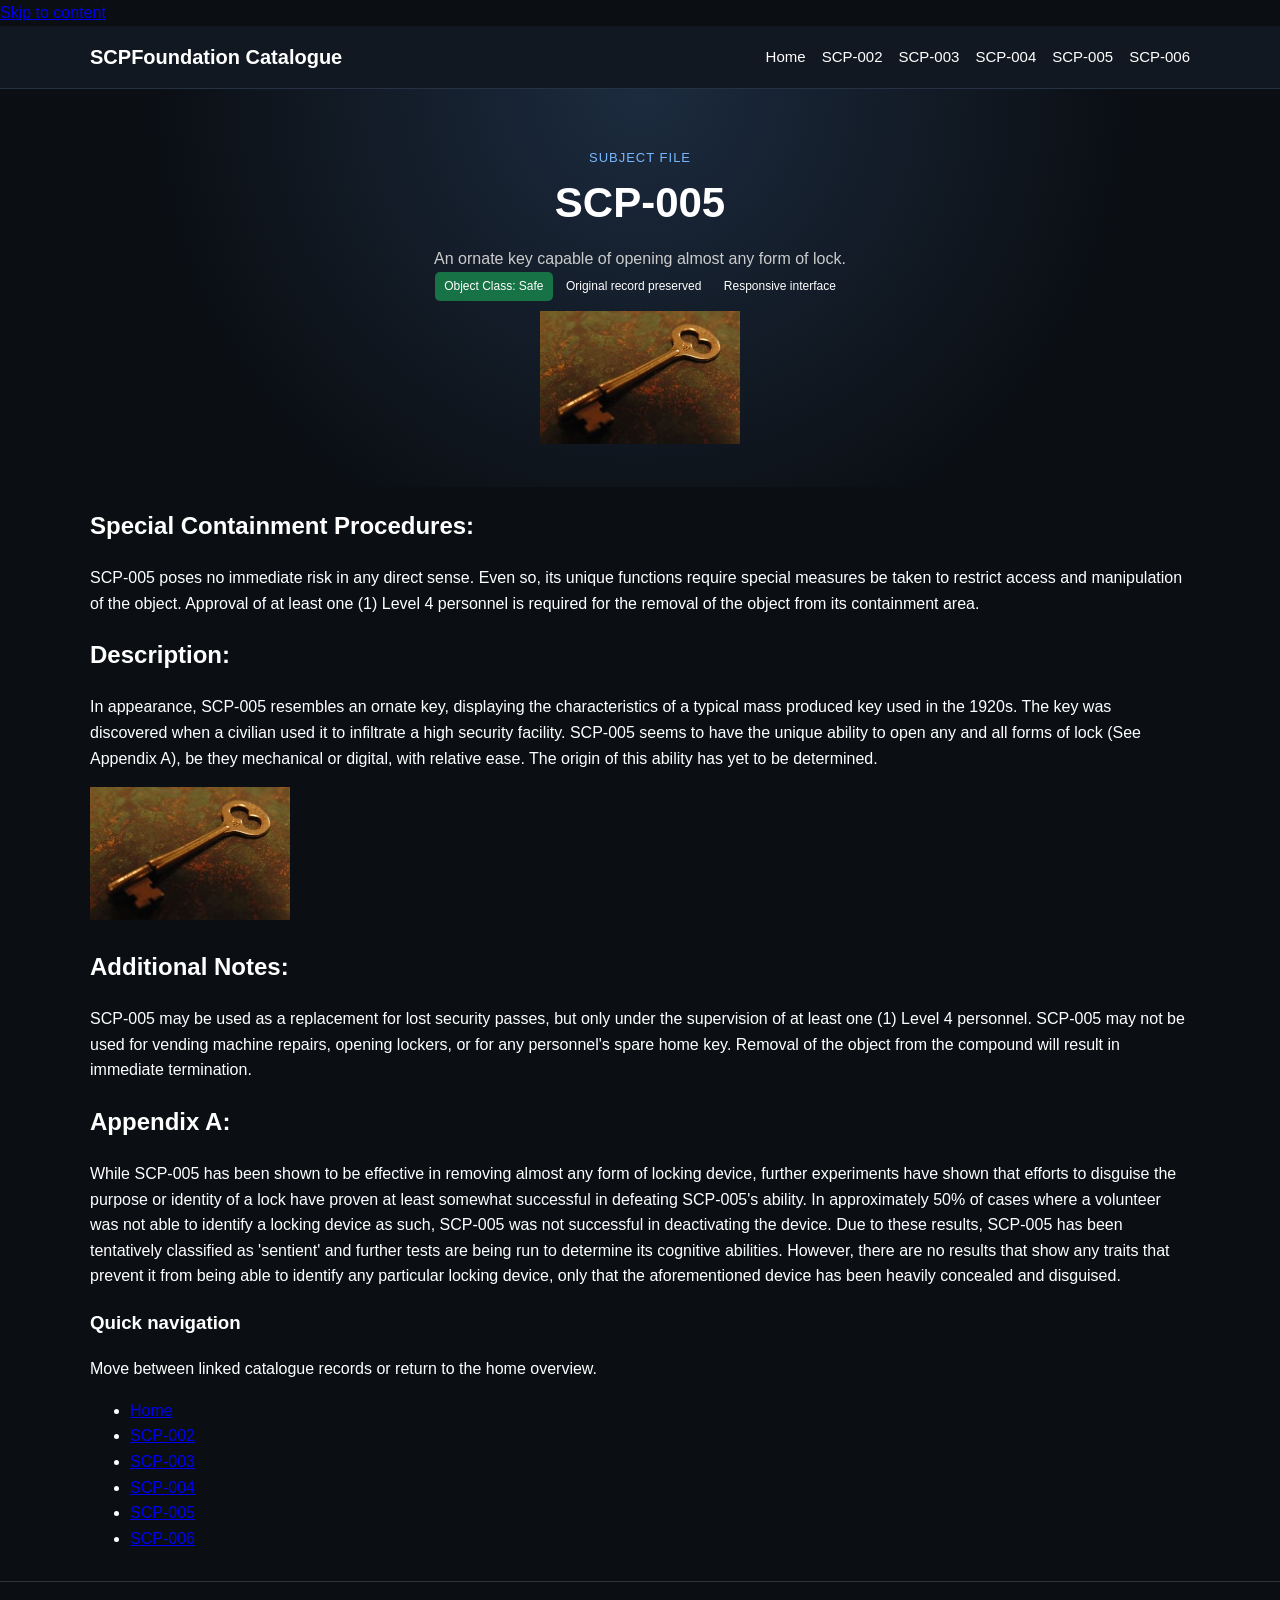
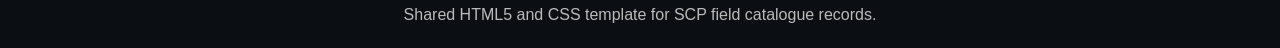
<file: scp-005.html>
<!DOCTYPE html>
<html lang="en">
<head>
  <meta charset="UTF-8">
  <meta name="viewport" content="width=device-width, initial-scale=1.0">
  <title>SCP-005 - SCP Foundation Catalogue</title>
  <meta name="description" content="An ornate key capable of opening almost any form of lock.">
  <link rel="stylesheet" href="css/style.css">
</head>
<body>
<a class="skip-link" href="#main-content">Skip to content</a>
<header class="site-header">
  <div class="container header-row">
    <a class="brand" href="index.html"><span class="brand-mark">SCP</span><span>Foundation Catalogue</span></a>
    <button class="menu-toggle" type="button" aria-expanded="false" aria-controls="site-nav">Menu</button>
    <nav class="site-nav" id="site-nav" aria-label="Primary">
      <ul><li><a class="" href="index.html">Home</a></li>
<li><a class="" href="scp-002.html">SCP-002</a></li>
<li><a class="" href="scp-003.html">SCP-003</a></li>
<li><a class="" href="scp-004.html">SCP-004</a></li>
<li><a class="active" href="scp-005.html">SCP-005</a></li>
<li><a class="" href="scp-006.html">SCP-006</a></li></ul>
    </nav>
  </div>
</header>
<main id="main-content">
  <section class="hero">
    <div class="container hero-grid">
      <div class="hero-copy panel">
        <span class="eyebrow">Subject file</span>
        <h1>SCP-005</h1>
        <p class="lead">An ornate key capable of opening almost any form of lock.</p>
        <div class="hero-meta">
          <span class="badge safe">Object Class: Safe</span>
          <span class="badge">Original record preserved</span>
          <span class="badge">Responsive interface</span>
        </div>
      </div>
      <div class="hero-visual panel">
        <img src="images/SCP-005.jpg" alt="SCP-005 visual">
      </div>
    </div>
  </section>
  <section class="section">
    <div class="container content-wrap">
      <article class="content-panel panel">
        <section id="special-containment-procedures"><h2>Special Containment Procedures:</h2>
<p>SCP-005 poses no immediate risk in any direct sense. Even so, its unique functions require special measures be taken to restrict access and manipulation of the object. Approval of at least one (1) Level 4 personnel is required for the removal of the object from its containment area.</p>
</section>
<section id="description"><h2>Description:</h2>
<p>In appearance, SCP-005 resembles an ornate key, displaying the characteristics of a typical mass produced key used in the 1920s. The key was discovered when a civilian used it to infiltrate a high security facility. SCP-005 seems to have the unique ability to open any and all forms of lock (See Appendix A), be they mechanical or digital, with relative ease. The origin of this ability has yet to be determined.</p>
<figure class="panel" style="padding:0; overflow:hidden; margin:0 0 1rem;"><img src="images/SCP-005.jpg" alt="SCP 005"></figure>
</section>
<section id="additional-notes"><h2>Additional Notes:</h2>
<p>SCP-005 may be used as a replacement for lost security passes, but only under the supervision of at least one (1) Level 4 personnel. SCP-005 may not be used for vending machine repairs, opening lockers, or for any personnel&#x27;s spare home key. Removal of the object from the compound will result in immediate termination.</p>
</section>
<section id="appendix-a"><h2>Appendix A:</h2>
<p>While SCP-005 has been shown to be effective in removing almost any form of locking device, further experiments have shown that efforts to disguise the purpose or identity of a lock have proven at least somewhat successful in defeating SCP-005&#x27;s ability. In approximately 50% of cases where a volunteer was not able to identify a locking device as such, SCP-005 was not successful in deactivating the device. Due to these results, SCP-005 has been tentatively classified as &#x27;sentient&#x27; and further tests are being run to determine its cognitive abilities. However, there are no results that show any traits that prevent it from being able to identify any particular locking device, only that the aforementioned device has been heavily concealed and disguised.</p>
</section>
      </article>
      <aside class="sidebar panel">
        <h3>Quick navigation</h3>
        <p>Move between linked catalogue records or return to the home overview.</p>
        <ul>
          <li><a href="index.html">Home</a></li><li><a href="scp-002.html">SCP-002</a></li><li><a href="scp-003.html">SCP-003</a></li><li><a href="scp-004.html">SCP-004</a></li><li><a href="scp-005.html">SCP-005</a></li><li><a href="scp-006.html">SCP-006</a></li>
        </ul>
      </aside>
    </div>
  </section>
</main>
<footer class="site-footer">
  <div class="container">Shared HTML5 and CSS template for SCP field catalogue records.</div>
</footer>
<script src="js/script.js"></script>
</body>
</html>
</file>
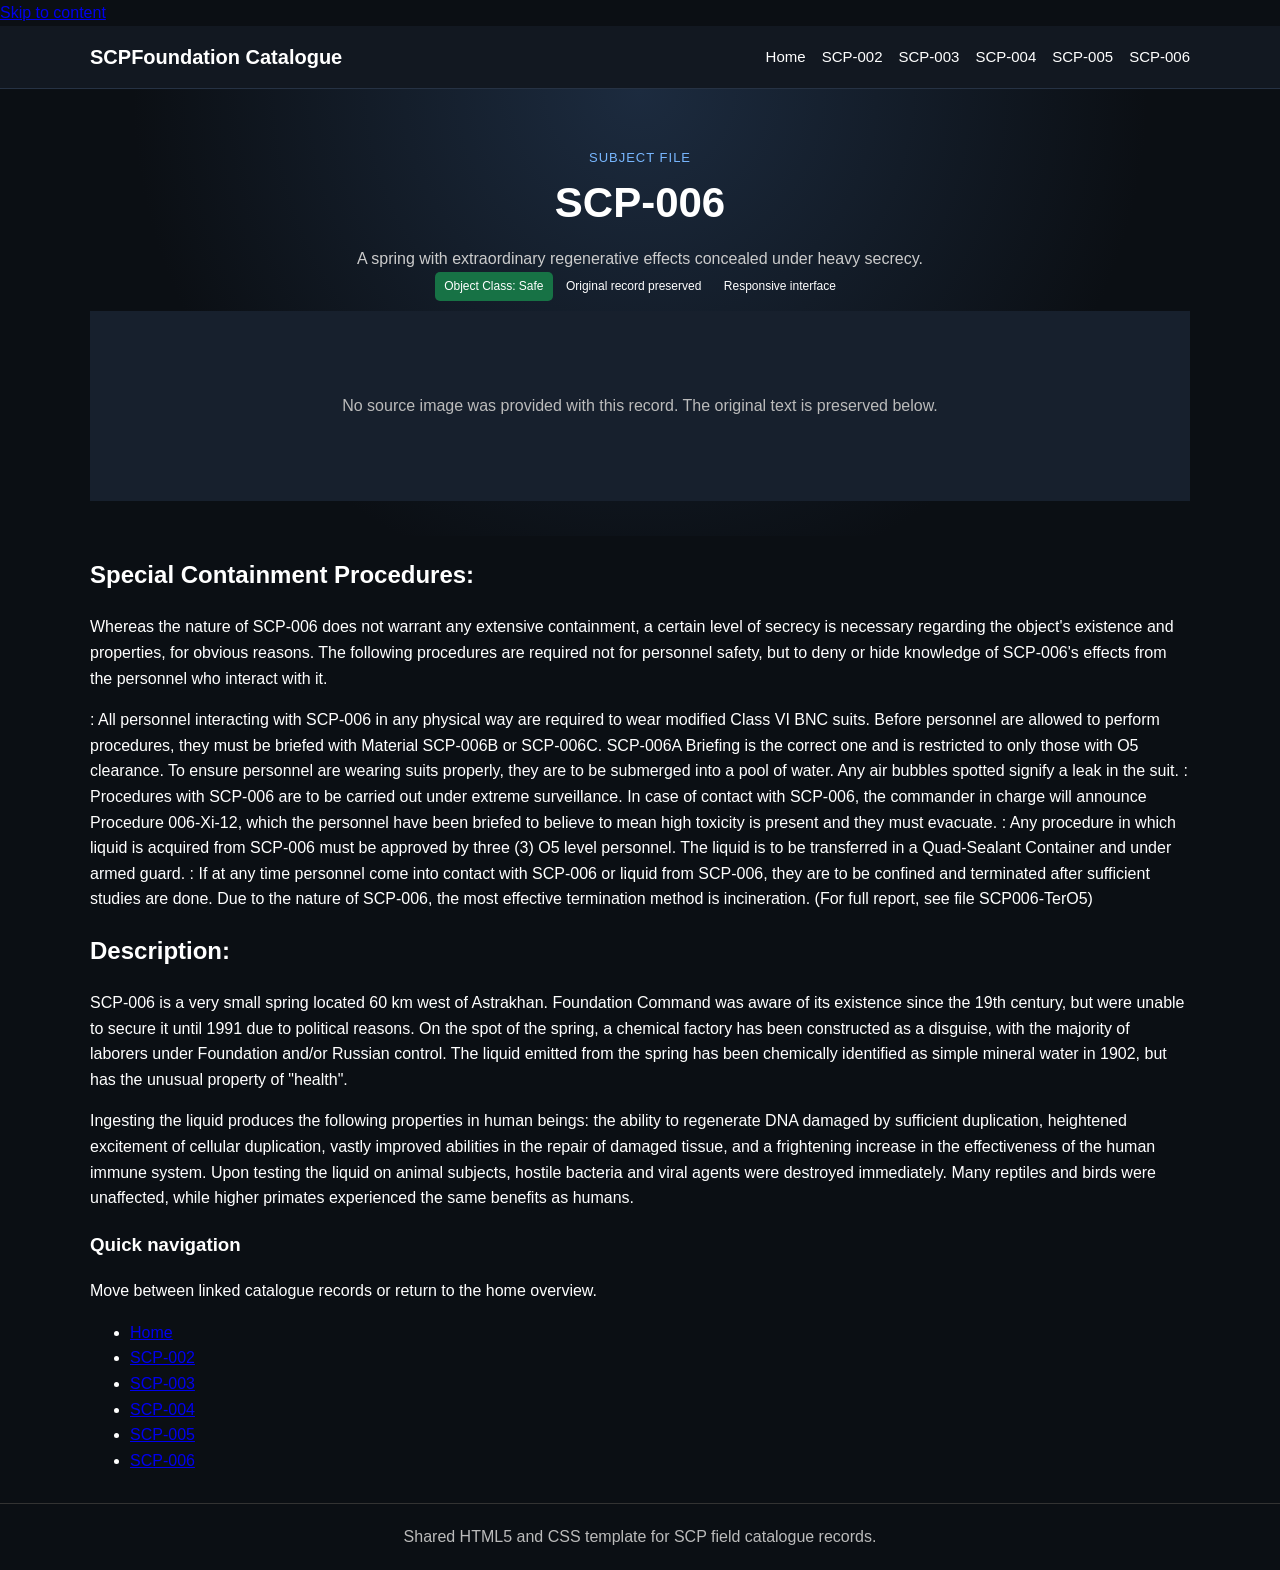
<file: scp-006.html>
<!DOCTYPE html>
<html lang="en">
<head>
  <meta charset="UTF-8">
  <meta name="viewport" content="width=device-width, initial-scale=1.0">
  <title>SCP-006 - SCP Foundation Catalogue</title>
  <meta name="description" content="A spring with extraordinary regenerative effects concealed under heavy secrecy.">
  <link rel="stylesheet" href="css/style.css">
</head>
<body>
<a class="skip-link" href="#main-content">Skip to content</a>
<header class="site-header">
  <div class="container header-row">
    <a class="brand" href="index.html"><span class="brand-mark">SCP</span><span>Foundation Catalogue</span></a>
    <button class="menu-toggle" type="button" aria-expanded="false" aria-controls="site-nav">Menu</button>
    <nav class="site-nav" id="site-nav" aria-label="Primary">
      <ul><li><a class="" href="index.html">Home</a></li>
<li><a class="" href="scp-002.html">SCP-002</a></li>
<li><a class="" href="scp-003.html">SCP-003</a></li>
<li><a class="" href="scp-004.html">SCP-004</a></li>
<li><a class="" href="scp-005.html">SCP-005</a></li>
<li><a class="active" href="scp-006.html">SCP-006</a></li></ul>
    </nav>
  </div>
</header>
<main id="main-content">
  <section class="hero">
    <div class="container hero-grid">
      <div class="hero-copy panel">
        <span class="eyebrow">Subject file</span>
        <h1>SCP-006</h1>
        <p class="lead">A spring with extraordinary regenerative effects concealed under heavy secrecy.</p>
        <div class="hero-meta">
          <span class="badge safe">Object Class: Safe</span>
          <span class="badge">Original record preserved</span>
          <span class="badge">Responsive interface</span>
        </div>
      </div>
      <div class="hero-visual panel">
        <div class="image-placeholder">No source image was provided with this record. The original text is preserved below.</div>
      </div>
    </div>
  </section>
  <section class="section">
    <div class="container content-wrap">
      <article class="content-panel panel">
        <section id="special-containment-procedures"><h2>Special Containment Procedures:</h2>
<p>Whereas the nature of SCP-006 does not warrant any extensive containment, a certain level of secrecy is necessary regarding the object&#x27;s existence and properties, for obvious reasons. The following procedures are required not for personnel safety, but to deny or hide knowledge of SCP-006&#x27;s effects from the personnel who interact with it.</p>
<p>: All personnel interacting with SCP-006 in any physical way are required to wear modified Class VI BNC suits. Before personnel are allowed to perform procedures, they must be briefed with Material SCP-006B or SCP-006C. SCP-006A Briefing is the correct one and is restricted to only those with O5 clearance. To ensure personnel are wearing suits properly, they are to be submerged into a pool of water. Any air bubbles spotted signify a leak in the suit. : Procedures with SCP-006 are to be carried out under extreme surveillance. In case of contact with SCP-006, the commander in charge will announce Procedure 006-Xi-12, which the personnel have been briefed to believe to mean high toxicity is present and they must evacuate. : Any procedure in which liquid is acquired from SCP-006 must be approved by three (3) O5 level personnel. The liquid is to be transferred in a Quad-Sealant Container and under armed guard. : If at any time personnel come into contact with SCP-006 or liquid from SCP-006, they are to be confined and terminated after sufficient studies are done. Due to the nature of SCP-006, the most effective termination method is incineration. (For full report, see file SCP006-TerO5)</p>
</section>
<section id="description"><h2>Description:</h2>
<p>SCP-006 is a very small spring located 60 km west of Astrakhan. Foundation Command was aware of its existence since the 19th century, but were unable to secure it until 1991 due to political reasons. On the spot of the spring, a chemical factory has been constructed as a disguise, with the majority of laborers under Foundation and/or Russian control. The liquid emitted from the spring has been chemically identified as simple mineral water in 1902, but has the unusual property of &quot;health&quot;.</p>
<p>Ingesting the liquid produces the following properties in human beings: the ability to regenerate DNA damaged by sufficient duplication, heightened excitement of cellular duplication, vastly improved abilities in the repair of damaged tissue, and a frightening increase in the effectiveness of the human immune system. Upon testing the liquid on animal subjects, hostile bacteria and viral agents were destroyed immediately. Many reptiles and birds were unaffected, while higher primates experienced the same benefits as humans.</p>
</section>
      </article>
      <aside class="sidebar panel">
        <h3>Quick navigation</h3>
        <p>Move between linked catalogue records or return to the home overview.</p>
        <ul>
          <li><a href="index.html">Home</a></li><li><a href="scp-002.html">SCP-002</a></li><li><a href="scp-003.html">SCP-003</a></li><li><a href="scp-004.html">SCP-004</a></li><li><a href="scp-005.html">SCP-005</a></li><li><a href="scp-006.html">SCP-006</a></li>
        </ul>
      </aside>
    </div>
  </section>
</main>
<footer class="site-footer">
  <div class="container">Shared HTML5 and CSS template for SCP field catalogue records.</div>
</footer>
<script src="js/script.js"></script>
</body>
</html>
</file>
<file: css/style.css>
* {
  box-sizing: border-box;
}

body {
  margin: 0;
  font-family: Arial, sans-serif;
  background: #0b0f14;
  color: #ffffff;
  line-height: 1.6;
}

.container {
  width: 90%;
  max-width: 1100px;
  margin: auto;
}

/* Header */

.site-header {
  background: #121821;
  padding: 15px 0;
  border-bottom: 1px solid #263244;
  position: sticky;
  top: 0;
  z-index: 10;
}

.header-row {
  display: flex;
  justify-content: space-between;
  align-items: center;
}

.brand {
  color: #ffffff;
  text-decoration: none;
  font-size: 20px;
  font-weight: bold;
}

.site-nav ul {
  list-style: none;
  display: flex;
  gap: 16px;
  margin: 0;
  padding: 0;
}

.site-nav a {
  color: #ffffff;
  text-decoration: none;
  font-size: 15px;
}

.site-nav a:hover {
  color: #78b7ff;
}

.menu-toggle {
  display: none;
}

/* Hero */

.hero {
  padding: 55px 0 35px;
  text-align: center;
  background: radial-gradient(circle at top, #1c2b3f, #0b0f14 65%);
}

.eyebrow {
  color: #78b7ff;
  text-transform: uppercase;
  letter-spacing: 1px;
  font-size: 13px;
  margin-bottom: 8px;
}

.hero h1 {
  font-size: 42px;
  margin: 0 0 10px;
}

.lead {
  color: #cccccc;
  max-width: 650px;
  margin: auto;
}

/* Search */

.controls-section {
  margin-top: 25px;
  margin-bottom: 25px;
}

.search-label {
  display: block;
  margin-bottom: 8px;
  color: #cccccc;
  font-size: 14px;
}

.search-input {
  width: 100%;
  padding: 13px 15px;
  border-radius: 8px;
  border: 1px solid #2f3f55;
  background: #121821;
  color: #ffffff;
  font-size: 16px;
}

.search-input:focus {
  outline: 2px solid #78b7ff;
}

/* Status */

.status-message {
  color: #cccccc;
  margin-bottom: 20px;
}

/* Cards */

.cards {
  display: grid;
  grid-template-columns: repeat(auto-fit, minmax(260px, 1fr));
  gap: 22px;
  margin-bottom: 40px;
}

.card {
  background: #121821;
  border: 1px solid #263244;
  border-radius: 12px;
  overflow: hidden;
  box-shadow: 0 10px 25px rgba(0, 0, 0, 0.25);
}

.card:hover {
  transform: translateY(-4px);
  transition: 0.2s ease;
}

.thumb {
  background: #1c1c1c;
  min-height: 190px;
}

.thumb img {
  width: 100%;
  height: 190px;
  object-fit: cover;
  display: block;
}

.image-placeholder {
  min-height: 190px;
  display: flex;
  align-items: center;
  justify-content: center;
  text-align: center;
  padding: 20px;
  color: #bbbbbb;
  background: #17202d;
}

.body {
  padding: 18px;
}

.body h2 {
  margin-top: 0;
  margin-bottom: 8px;
  font-size: 22px;
}

.body h3 {
  margin: 0 0 12px;
  color: #cccccc;
  font-size: 16px;
  font-weight: normal;
}

.body p {
  color: #dddddd;
  font-size: 15px;
}

.badge {
  display: inline-block;
  padding: 5px 9px;
  font-size: 12px;
  border-radius: 5px;
  margin-bottom: 10px;
  color: #ffffff;
}

.safe {
  background: #177245;
}

.euclid {
  background: #b26b00;
}

.actions {
  margin-top: 15px;
  display: flex;
  gap: 10px;
  flex-wrap: wrap;
}

button {
  background: #1f2a38;
  color: #ffffff;
  border: 1px solid #2f3f55;
  padding: 9px 12px;
  border-radius: 6px;
  cursor: pointer;
  font-size: 14px;
}

button:hover {
  background: #2f3f55;
}

.stop-button {
  background: #3a1f1f;
}

.stop-button:hover {
  background: #5a2b2b;
}

/* Footer */

.site-footer {
  margin-top: 30px;
  text-align: center;
  padding: 20px;
  color: #bbbbbb;
  border-top: 1px solid #333333;
}

/* Mobile */

@media (max-width: 768px) {
  .header-row {
    flex-wrap: wrap;
  }

  .menu-toggle {
    display: block;
  }

  .site-nav {
    display: none;
    width: 100%;
    margin-top: 15px;
  }

  .site-nav.open {
    display: block;
  }

  .site-nav ul {
    flex-direction: column;
    gap: 8px;
  }

  .hero h1 {
    font-size: 32px;
  }
}
</file>
